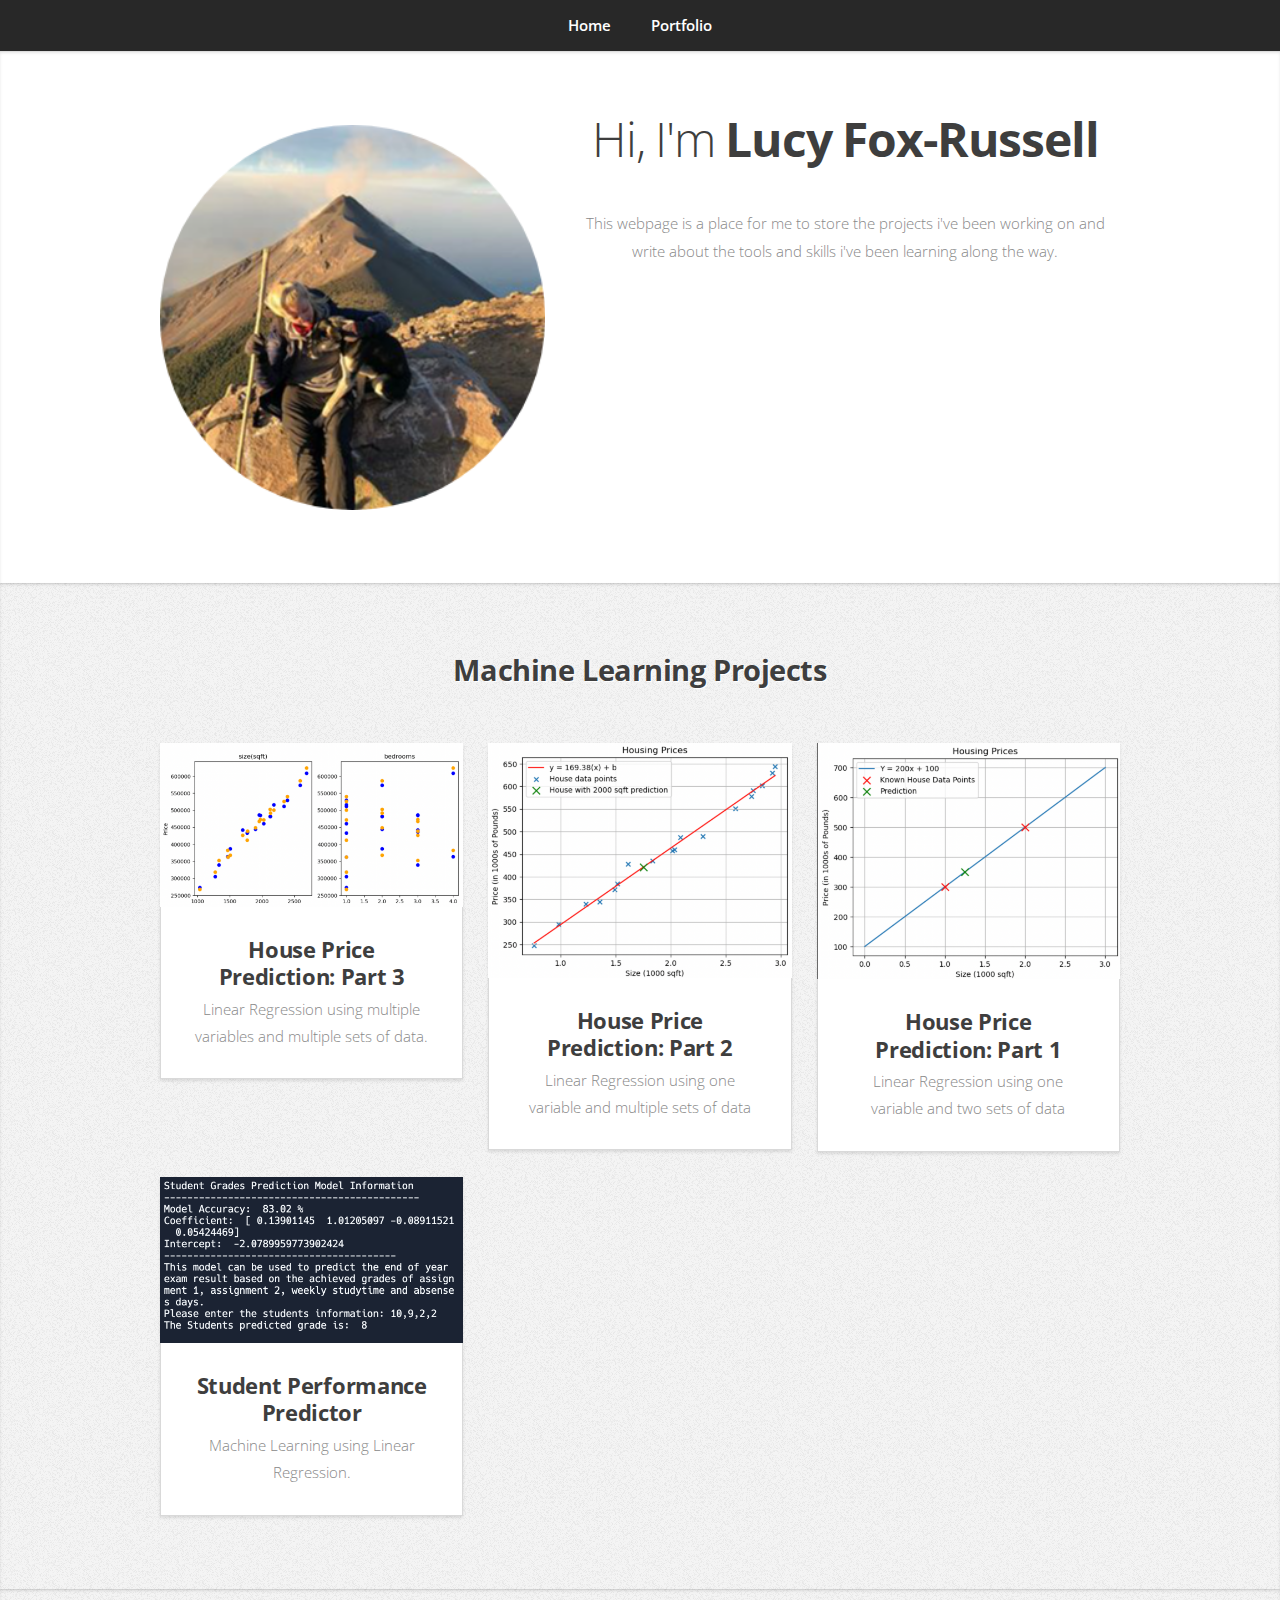
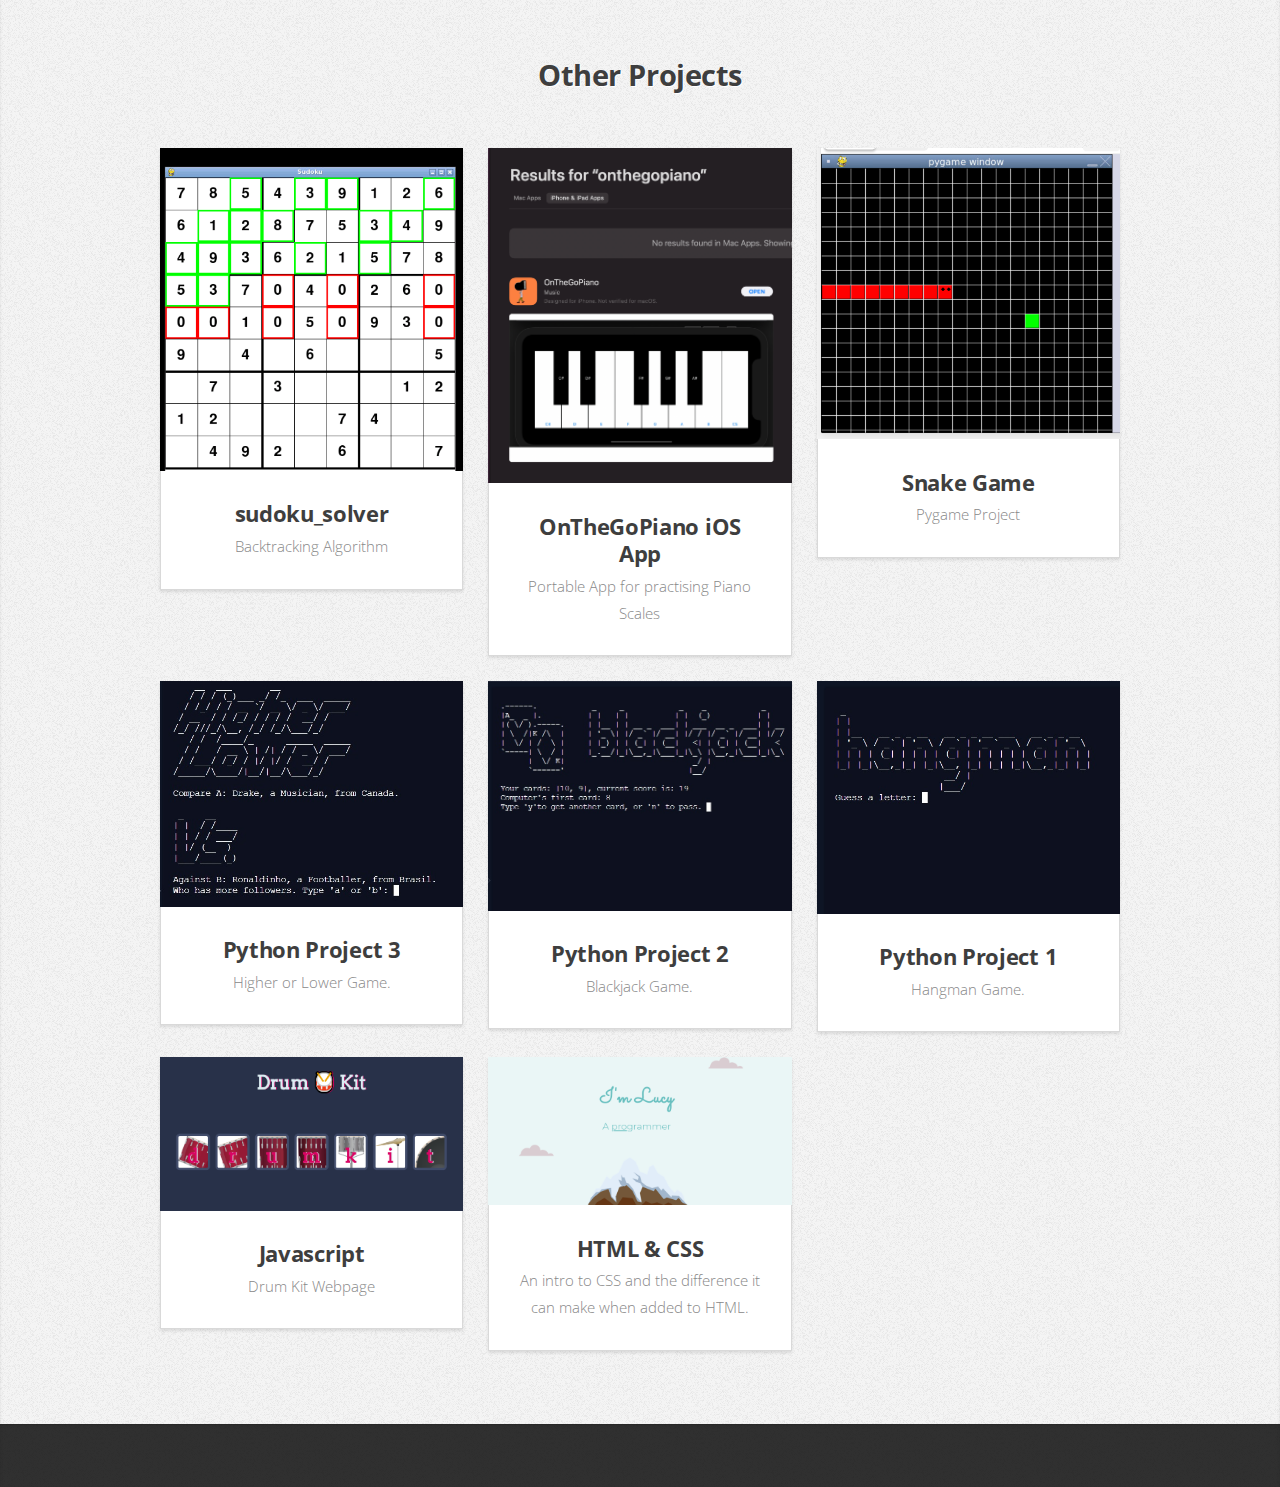
<file: index.html>
<!DOCTYPE HTML>

<html>
	<head>
		<title>My Portfolio</title>
		<meta charset="utf-8" />
		<meta name="viewport" content="width=device-width, initial-scale=1, user-scalable=no" />
		<link rel="stylesheet" href="assets/css/main.css" />
	</head>
	<body class="is-preload">

		<!-- Nav -->
			<nav id="nav">
				<ul class="container">
					<li><a href="#home">Home</a></li>
					<li><a href="portfolio.html">Portfolio</a></li>
				</ul>
			</nav>

		<!-- Home -->
			<article id="home" class="wrapper style1">
				<div class="container">
					<div class="row">
						<div class="col-4 col-5-large col-12-medium">
							<span class="image fit"><img src="images/Lucy.png" alt="" /></span>
						</div>
						<div class="col-8 col-7-large col-12-medium">
							<header>
								<h1>Hi, I'm <strong>Lucy Fox-Russell</strong></h1>
							</header>
							<p>This webpage is a place for me to store the projects i've been working on and write about the tools and skills i've been learning along the way. </p>
									</div>
				</div>
			</article>
				<!-- Portfolio -->
		<article id="portfolio" class="wrapper style3">
			<div class="container">
				<header>
					<h2>Machine Learning Projects</h2>
				</header>
				<div class="row">
					<!-- <div class="col-4 col-6-medium col-12-small">
						<article class="box style2">
							<a href="portfolio.html#higher_or_lower" class="image featured"><img src="images/higher_or_lower2.jpg" alt="" /></a>
							<h3><a href="portfolio.html#higher_or_lower">Multi-class Classification for hand written digits.</a></h3>
							<p>Data Science Udemy Course</p>
						</article>
					</div>
					<div class="col-4 col-6-medium col-12-small">
						<article class="box style2">
							<a href="portfolio.html#blackjack" class="image featured"><img src="images/blackjack2.jpg" alt="" /></a>
							<h3><a href="portfolio.html#blackjack">Logistic Regression for Classification</a></h3>
							<p>Data Science Udemy Course</p>
						</article>
					</div> -->
					<div class="col-4 col-6-medium col-12-small">
						<article class="box style2">
							<a href="portfolio.html#house_price_predictor_pt3" class="image featured"><img src="images/linear_regression_part3.png" alt="" /></a>
							<h3><a href="portfolio.html#house_price_predictor_pt3">House Price Prediction: Part 3</a></h3>
							<p>Linear Regression using multiple variables and multiple sets of data.<br></p>
						</article>
					</div>
					<div class="col-4 col-6-medium col-12-small">
						<article class="box style2">
							<a href="portfolio.html#house_price_predictor_pt2" class="image featured"><img src="images/linear_regression_part2.png" alt="" /></a>
							<h3><a href="portfolio.html#house_price_predictor_pt2">House Price Prediction: Part 2</a></h3>
							<p>Linear Regression using one variable and multiple sets of data</p>
						</article>
					</div>
					<div class="col-4 col-6-medium col-12-small">
						<article class="box style2">
							<a href="portfolio.html#house_price_predictor_pt1" class="image featured"><img src="images/linear_regression_part1.png" alt="" /></a>
							<h3><a href="portfolio.html#house_price_predictor_pt1">House Price Prediction: Part 1</a></h3>
							<p>Linear Regression using one variable and two sets of data </p>
						</article>
					</div>
					<div class="col-4 col-6-medium col-12-small">
						<article class="box style2">
							<a href="portfolio.html#student_performance_predictor" class="image featured"><img src="images/student_grades_prediction.png" alt="" /></a>
							<h3><a href="portfolio.html#student_performance_predictor">Student Performance Predictor</a></h3>
							<p>Machine Learning using Linear Regression.</p>
						</article>
					</div>
				</div>
								</div>
		</article>

		<!-- Portfolio -->
		<article id="portfolio" class="wrapper style3">
			<div class="container">
				<header>
					<h2>Other Projects</h2>
				</header>
				<div class="row">
					<div class="col-4 col-6-medium col-12-small">
						<article class="box style2">
							<a href="portfolio.html#sudoku_solver" class="image featured"><img src="images/sudoku_solver.png" alt="" /></a>
							<h3><a href="portfolio.html#sudoku_solver">sudoku_solver</a></h3>
							<p>Backtracking Algorithm</p>
						</article>
					</div>
					<div class="col-4 col-6-medium col-12-small">
						<article class="box style2">
							<a href="portfolio.html#on_the_go_piano" class="image featured"><img src="images/onthegopiano.png" alt="" /></a>
							<h3><a href="portfolio.html#on_the_go_piano">OnTheGoPiano iOS App</a></h3>
							<p>Portable App for practising Piano Scales</p>
						</article>
					</div>
					<div class="col-4 col-6-medium col-12-small">
						<article class="box style2">
							<a href="portfolio.html#snake_game" class="image featured"><img src="images/SnakeGame.png" alt="" /></a>
							<h3><a href="portfolio.html#snake_game">Snake Game</a></h3>
							<p>Pygame Project</p>
						</article>
					</div>
					<div class="col-4 col-6-medium col-12-small">
						<article class="box style2">
							<a href="portfolio.html#higher_or_lower" class="image featured"><img src="images/higher_or_lower2.jpg" alt="" /></a>
							<h3><a href="portfolio.html#higher_or_lower">Python Project 3</a></h3>
							<p>Higher or Lower Game.</p>
						</article>
					</div>
					<div class="col-4 col-6-medium col-12-small">
						<article class="box style2">
							<a href="portfolio.html#blackjack" class="image featured"><img src="images/blackjack2.jpg" alt="" /></a>
							<h3><a href="portfolio.html#blackjack">Python Project 2</a></h3>
							<p>Blackjack Game.</p>
						</article>
					</div>
					<div class="col-4 col-6-medium col-12-small">
						<article class="box style2">
							<a href="portfolio.html#hangman" class="image featured"><img src="images/hangman.jpg" alt="" /></a>
							<h3><a href="portfolio.html#hangman">Python Project 1</a></h3>
							<p>Hangman Game.</p>
						</article>
					</div>
					<div class="col-4 col-6-medium col-12-small">
						<article class="box style2">
							<a href="portfolio.html#javascript" class="image featured"><img src="images/drum_kit.png" alt="" /></a>
							<h3><a href="portfolio.html#javascript">Javascript</a></h3>
							<p>Drum Kit Webpage</p>
						</article>
					</div>
					<div class="col-4 col-6-medium col-12-small">
						<article class="box style2">
							<a href="portfolio.html#css" class="image featured"><img src="images/CSS.png" alt="" /></a>
							<h3><a href="portfolio.html#css">HTML & CSS</a></h3>
							<p>An intro to CSS and the difference it can make when added to HTML. </p>
						</article>
					</div>
					<!-- <div class="col-4 col-6-medium col-12-small">
						<article class="box style2">
							<a href="portfolio.html#html" class="image featured"><img src="images/HTML.png" alt="" /></a>
							<h3><a href="portfolio.html#html">HTML</a></h3>
							<p>My first website just designed in HTML.</p>
						</article>
					</div> -->
				</div>
								</div>
		</article>

		<!-- Contact -->
			<article id="contact" class="wrapper style4">
				<div class="container medium">
							<!-- <hr /> -->
							<!-- <h3>Find me on ...</h3>
							<ul class="social">
								<li><a href="#" class="icon brands fa-linkedin-in"><span class="label">LinkedIn</span></a></li>
								<li><a href="#" class="icon brands fa-github"><span class="label">Github</span></a></li>

							</ul> -->
							<!-- <hr /> -->
						</div>
					</div>
					<footer>
						<ul id="copyright">
							<li></li>
						</ul>
					</footer>
				</div>
			</article>

		<!-- Scripts -->
			<script src="assets/js/jquery.min.js"></script>
			<script src="assets/js/jquery.scrolly.min.js"></script>
			<script src="assets/js/browser.min.js"></script>
			<script src="assets/js/breakpoints.min.js"></script>
			<script src="assets/js/util.js"></script>
			<script src="assets/js/main.js"></script>

	</body>
</html>
</file>
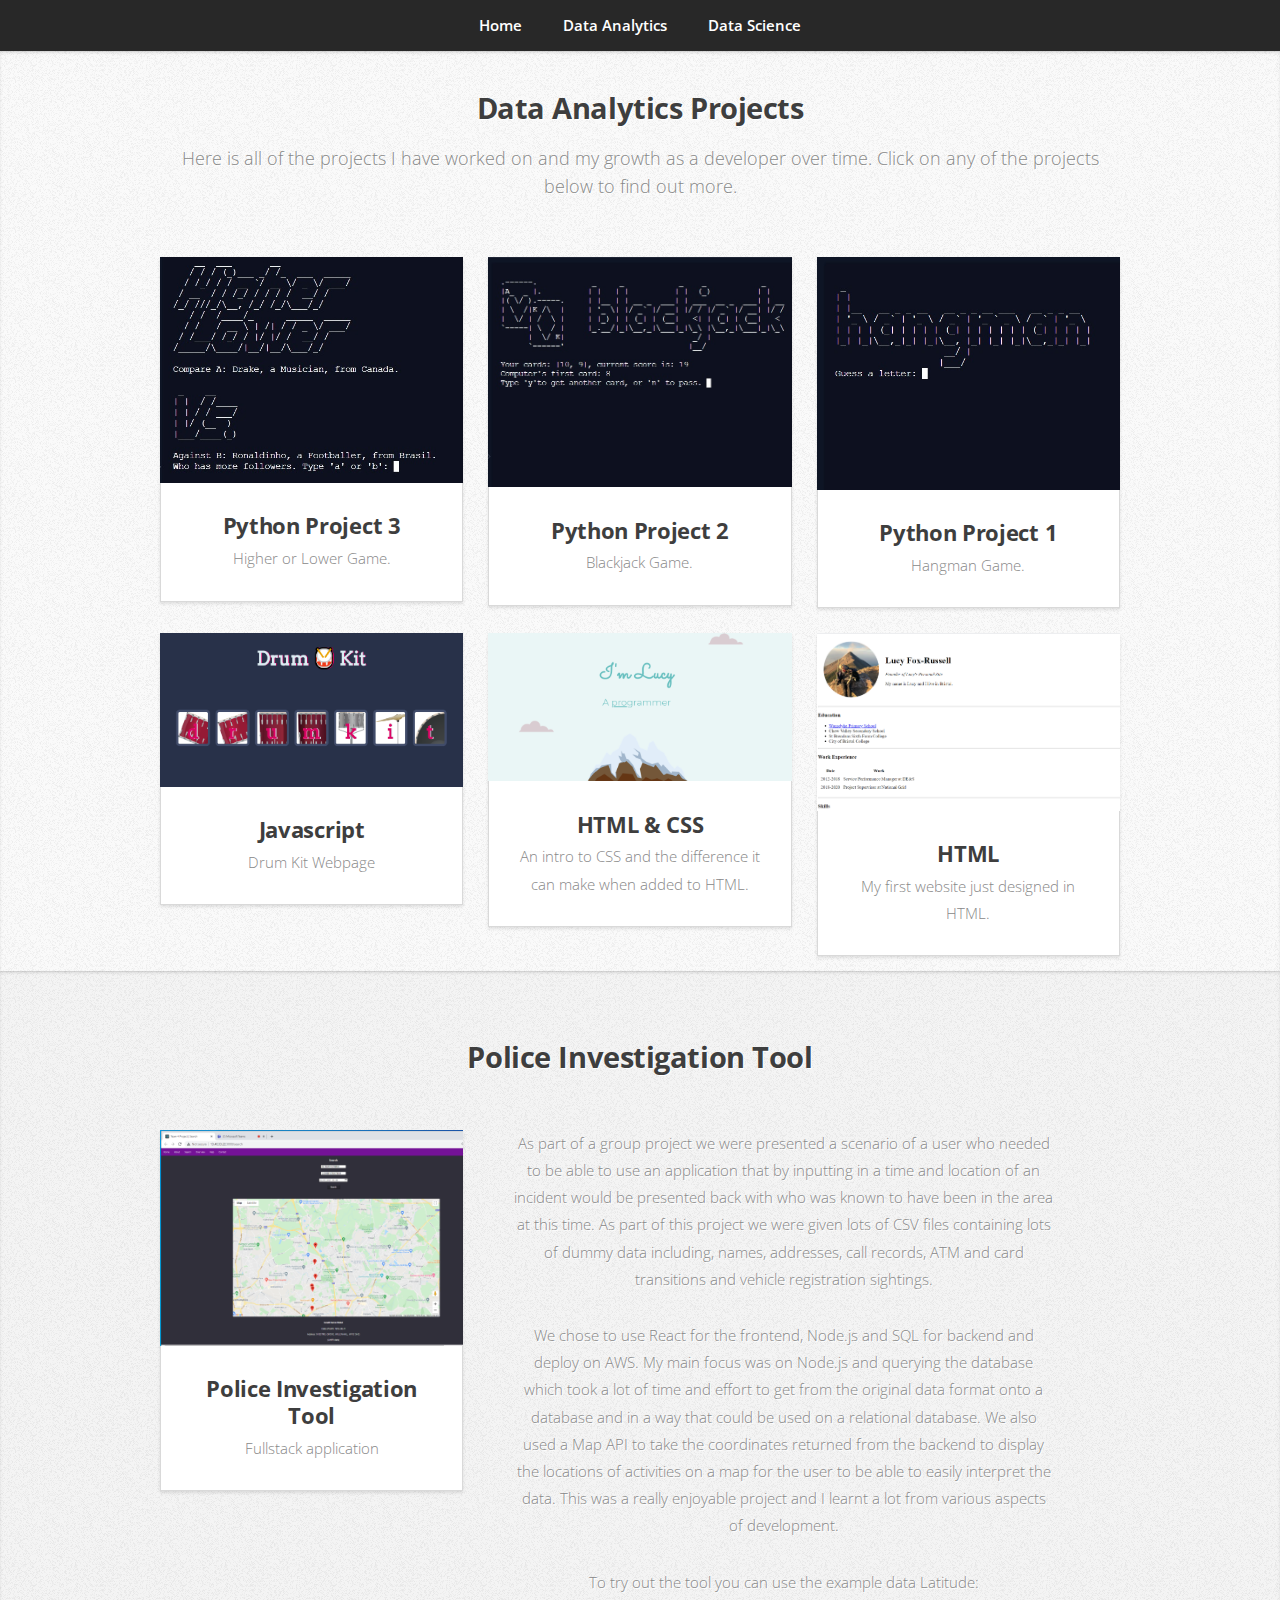
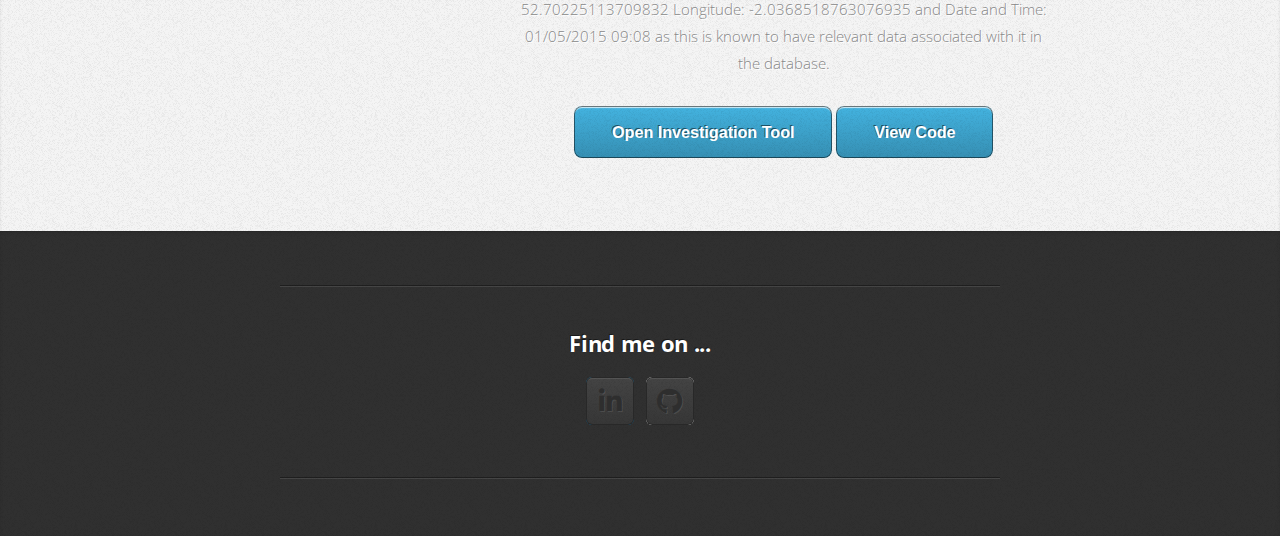
<file: dataAnalyticsProjects.html>
<!DOCTYPE HTML>

<html>
	<head>
		<title>My Portfolio</title>
		<meta charset="utf-8" />
		<meta name="viewport" content="width=device-width, initial-scale=1, user-scalable=no" />
		<link rel="stylesheet" href="assets/css/main.css" />
	</head>
	<body class="is-preload">

		<!-- Nav -->
    <nav id="nav">
      <ul class="container">
        <li><a href="index.html">Home</a></li>
        <li><a href="dataAnalyticsProjects.html">Data Analytics</a></li>
        <li><a href="dataScienceProjects.html">Data Science</a></li>
      </ul>
    </nav>


      <!-- Portfolio -->
			<article id="portfolio" class="wrapper style5">
				<div class="container">
					<header>
						<h2>Data Analytics Projects</h2>
						<p>Here is all of the projects I have worked on and my growth as a developer over time. Click on any of the projects below to find out more.</p>
					</header>
					<div class="row">
						<div class="col-4 col-6-medium col-12-small">
							<article class="box style2">
								<a href="portfolio.html#higher_or_lower" class="image featured"><img src="images/higher_or_lower2.jpg" alt="" /></a>
								<h3><a href="portfolio.html#higher_or_lower">Python Project 3</a></h3>
								<p>Higher or Lower Game.</p>
							</article>
						</div>
						<div class="col-4 col-6-medium col-12-small">
							<article class="box style2">
								<a href="portfolio.html#blackjack" class="image featured"><img src="images/blackjack2.jpg" alt="" /></a>
								<h3><a href="portfolio.html#blackjack">Python Project 2</a></h3>
								<p>Blackjack Game.</p>
							</article>
						</div>
						<div class="col-4 col-6-medium col-12-small">
							<article class="box style2">
								<a href="portfolio.html#hangman" class="image featured"><img src="images/hangman.jpg" alt="" /></a>
								<h3><a href="portfolio.html#hangman">Python Project 1</a></h3>
								<p>Hangman Game.</p>
							</article>
						</div>
						<div class="col-4 col-6-medium col-12-small">
							<article class="box style2">
								<a href="portfolio.html#javascript" class="image featured"><img src="images/drum_kit.png" alt="" /></a>
								<h3><a href="portfolio.html#javascript">Javascript</a></h3>
								<p>Drum Kit Webpage</p>
							</article>
						</div>
						<div class="col-4 col-6-medium col-12-small">
							<article class="box style2">
								<a href="portfolio.html#css" class="image featured"><img src="images/CSS.png" alt="" /></a>
								<h3><a href="portfolio.html#css">HTML & CSS</a></h3>
								<p>An intro to CSS and the difference it can make when added to HTML. </p>
							</article>
						</div>
						<div class="col-4 col-6-medium col-12-small">
							<article class="box style2">
								<a href="portfolio.html#html" class="image featured"><img src="images/HTML.png" alt="" /></a>
								<h3><a href="portfolio.html#html">HTML</a></h3>
								<p>My first website just designed in HTML.</p>
							</article>
						</div>
					</div>
									</div>
			</article>

      <!-- Police Investigation Tool -->
			<article id="on_the_go_piano" class="wrapper style3">
        <div class="container">
          <header>
            <h2>Police Investigation Tool</h2>
          </header>
          <div class="row">
              <div class="col-4 col-6-medium col-12-small">
              <article class="box style2">
                <a href="#" class="image featured"><img src="images/police_tool.png" alt="" /></a>
                <h3><a href="#">Police Investigation Tool</a></h3>
                <p>Fullstack application</p>
              </article>
            </div>
            <div class="style60" style="padding-left: 50px;">
              <p>As part of a group project we were presented a scenario of a user who needed to be able to use an application that by inputting in a time and location of an incident would be presented back with who was known to have been in the area at this time.  As part of this project we were given lots of CSV files containing lots of dummy data including, names, addresses, call records, ATM and card transitions and vehicle registration sightings.       </p>
              <p>We chose to use React for the frontend, Node.js and SQL for backend and deploy on AWS. My main focus was on Node.js and querying the database which took a lot of time and effort to get from the original data format onto a database and in a way that could be used on a relational database. We also used a Map API to take the coordinates returned from the backend to display the locations of activities on a map for the user to be able to easily interpret the data. This was a really enjoyable project and I learnt a lot from various aspects of development.       </p>
              <p>To try out the tool you can use the example data Latitude: 52.70225113709832 Longitude: -2.0368518763076935 and Date and Time: 01/05/2015 09:08 as this is known to have relevant data associated with it in the database.  </p
              <a href="http://13.40.33.22:3000/search" ><button>Open Investigation Tool </button></a>  <a href="https://github.com/Lucynfox/FinalProjectBackend" ><button>View Code</button></a>  
  
            </div>
          </div>
                  </div>
        </article>

        <!-- Project No2 -->
			<!-- <article id="on_the_go_piano" class="wrapper style3">
        <div class="container">
          <header>
            <h2>Police Investigation Tool</h2>
          </header>
          <div class="row">
              <div class="col-4 col-6-medium col-12-small">
              <article class="box style2">
                <a href="#" class="image featured"><img src="images/police_tool.png" alt="" /></a>
                <h3><a href="#">Police Investigation Tool</a></h3>
                <p>Fullstack application</p>
              </article>
            </div>
            <div class="style60" style="padding-left: 50px;">
              <p>As part of a group project we were presented a scenario of a user who needed to be able to use an application that by inputting in a time and location of an incident would be presented back with who was known to have been in the area at this time.  As part of this project we were given lots of CSV files containing lots of dummy data including, names, addresses, call records, ATM and card transitions and vehicle registration sightings.       </p>
              <p>We chose to use React for the frontend, Node.js and SQL for backend and deploy on AWS. My main focus was on Node.js and querying the database which took a lot of time and effort to get from the original data format onto a database and in a way that could be used on a relational database. We also used a Map API to take the coordinates returned from the backend to display the locations of activities on a map for the user to be able to easily interpret the data. This was a really enjoyable project and I learnt a lot from various aspects of development.       </p>
              <p>To try out the tool you can use the example data Latitude: 52.70225113709832 Longitude: -2.0368518763076935 and Date and Time: 01/05/2015 09:08 as this is known to have relevant data associated with it in the database.  </p
              <a href="http://13.40.33.22:3000/search" ><button>Open Investigation Tool </button></a>  <a href="https://github.com/Lucynfox/FinalProjectBackend" ><button>View Code</button></a>  
  
            </div>
          </div>
                  </div>
        </article> -->

		<!-- Contact -->
			<article id="contact" class="wrapper style4">
				<div class="container medium">
														<hr />
							<h3>Find me on ...</h3>
							<ul class="social">
								<li><a href="#" class="icon brands fa-linkedin-in"><span class="label">LinkedIn</span></a></li>
								<li><a href="https://github.com/Lucynfox" class="icon brands fa-github"><span class="label">Github</span></a></li>
                <hr />
							</ul>
						</div>
					</div>
				<footer>
						<ul id="copyright">
							<li></li>
						</ul>
					</footer>
				</div>
			</article>

		<!-- Scripts -->
			<script src="assets/js/jquery.min.js"></script>
			<script src="assets/js/jquery.scrolly.min.js"></script>
			<script src="assets/js/browser.min.js"></script>
			<script src="assets/js/breakpoints.min.js"></script>
			<script src="assets/js/util.js"></script>
			<script src="assets/js/main.js"></script>

	</body>
</html>
</file>
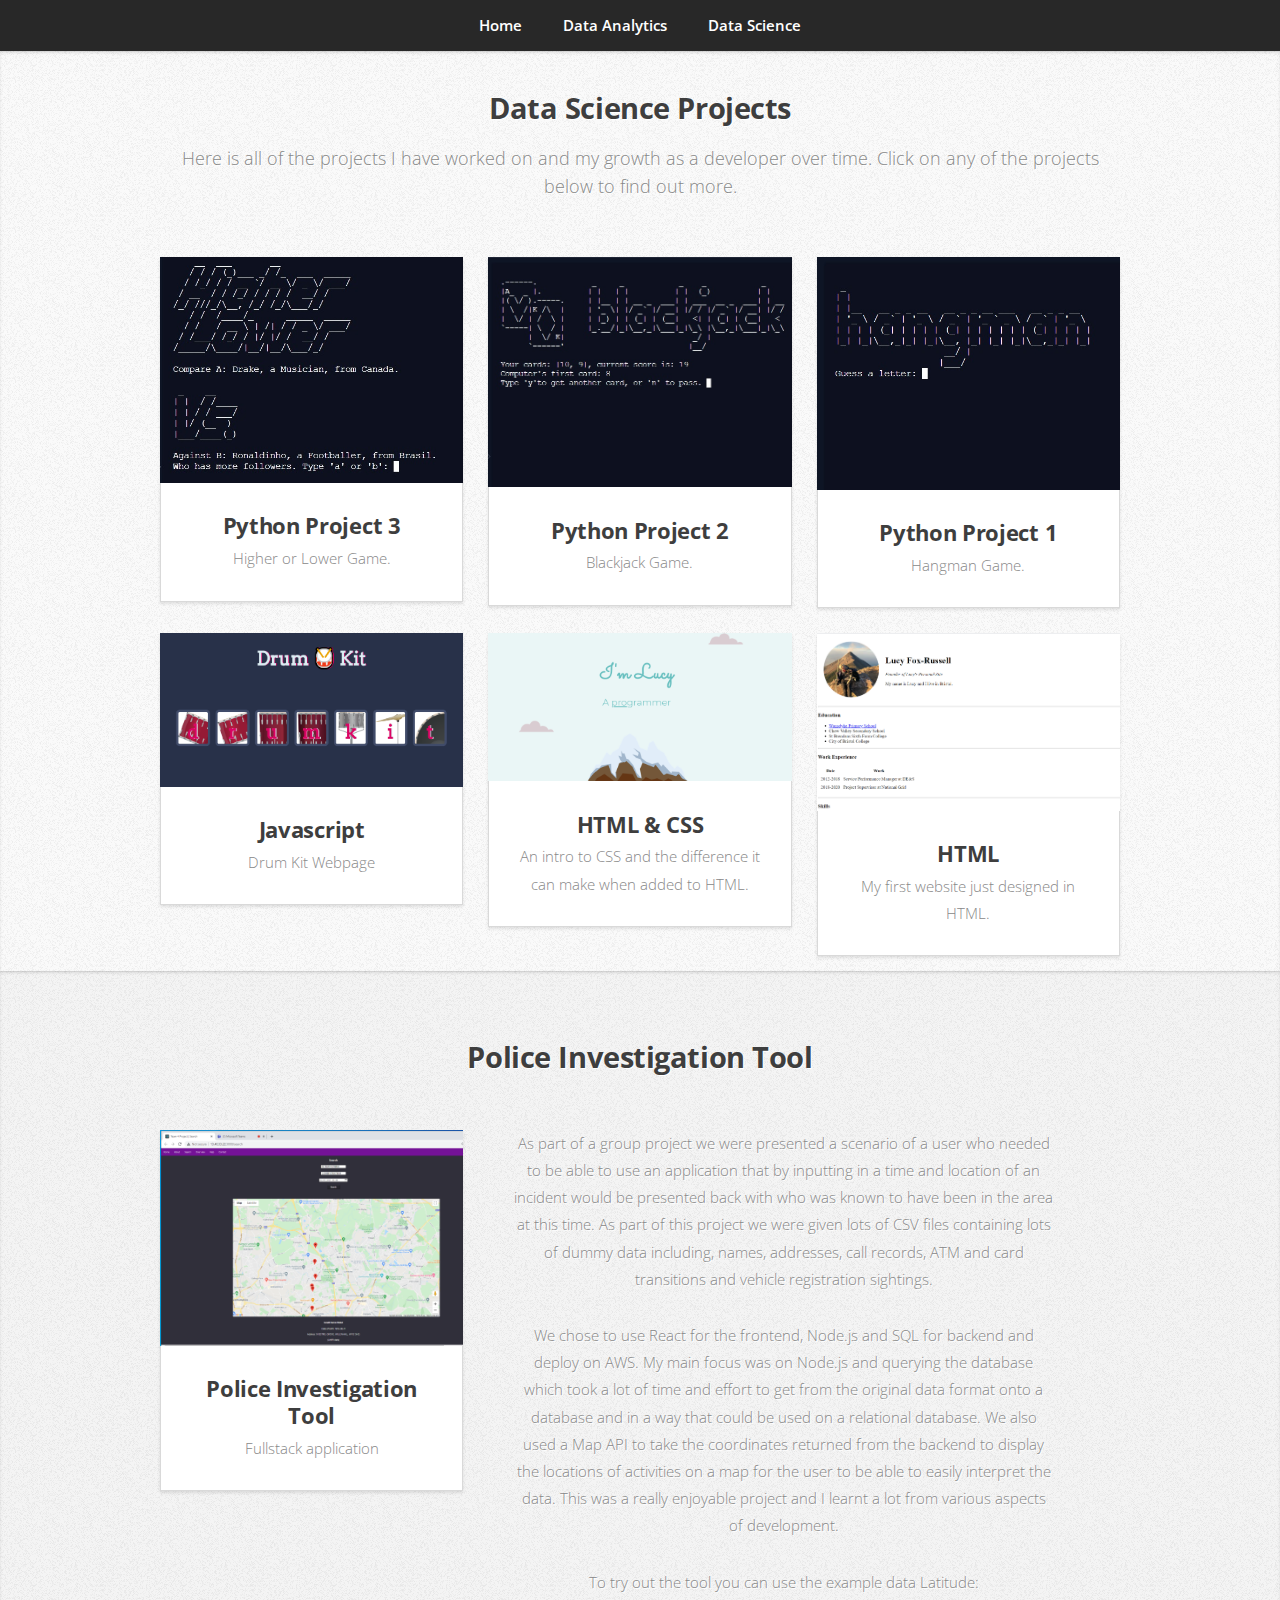
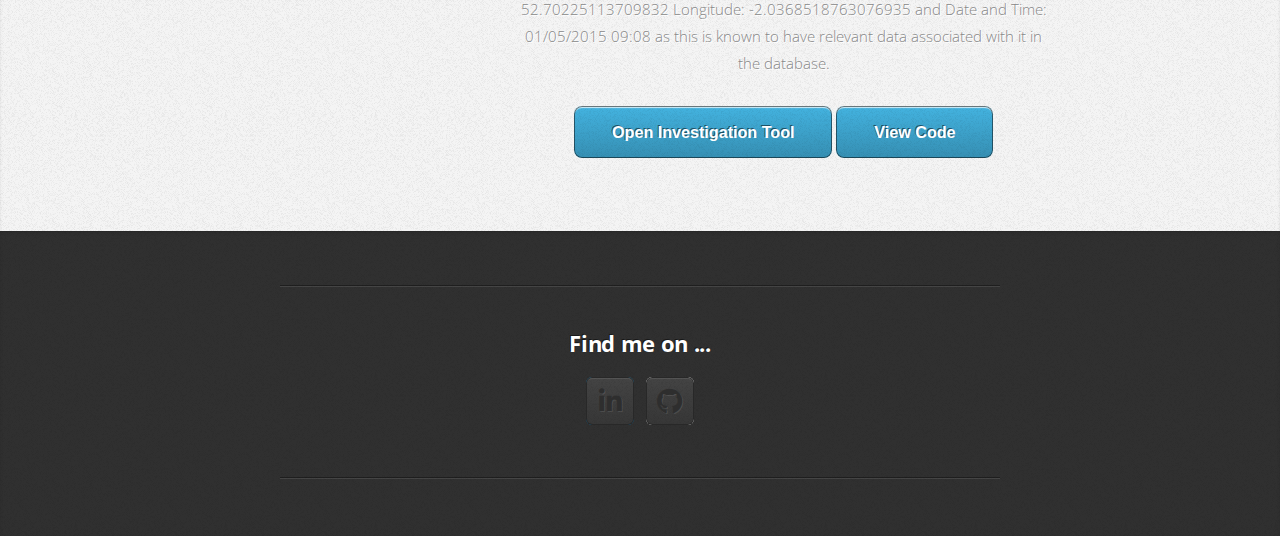
<file: dataScienceProjects.html>
<!DOCTYPE HTML>

<html>
	<head>
		<title>My Portfolio</title>
		<meta charset="utf-8" />
		<meta name="viewport" content="width=device-width, initial-scale=1, user-scalable=no" />
		<link rel="stylesheet" href="assets/css/main.css" />
	</head>
	<body class="is-preload">

		<!-- Nav -->
    <nav id="nav">
      <ul class="container">
        <li><a href="index.html">Home</a></li>
        <li><a href="dataAnalyticsProjects.html">Data Analytics</a></li>
        <li><a href="dataScienceProjects.html">Data Science</a></li>
        <!-- <li><a href="#contact">Data Science Projects</a></li> -->
      </ul>
    </nav>

      <!-- Portfolio -->
			<article id="portfolio" class="wrapper style5">
				<div class="container">
					<header>
						<h2>Data Science Projects</h2>
						<p>Here is all of the projects I have worked on and my growth as a developer over time. Click on any of the projects below to find out more.</p>
					</header>
					<div class="row">
						<div class="col-4 col-6-medium col-12-small">
							<article class="box style2">
								<a href="portfolio.html#higher_or_lower" class="image featured"><img src="images/higher_or_lower2.jpg" alt="" /></a>
								<h3><a href="portfolio.html#higher_or_lower">Python Project 3</a></h3>
								<p>Higher or Lower Game.</p>
							</article>
						</div>
						<div class="col-4 col-6-medium col-12-small">
							<article class="box style2">
								<a href="portfolio.html#blackjack" class="image featured"><img src="images/blackjack2.jpg" alt="" /></a>
								<h3><a href="portfolio.html#blackjack">Python Project 2</a></h3>
								<p>Blackjack Game.</p>
							</article>
						</div>
						<div class="col-4 col-6-medium col-12-small">
							<article class="box style2">
								<a href="portfolio.html#hangman" class="image featured"><img src="images/hangman.jpg" alt="" /></a>
								<h3><a href="portfolio.html#hangman">Python Project 1</a></h3>
								<p>Hangman Game.</p>
							</article>
						</div>
						<div class="col-4 col-6-medium col-12-small">
							<article class="box style2">
								<a href="portfolio.html#javascript" class="image featured"><img src="images/drum_kit.png" alt="" /></a>
								<h3><a href="portfolio.html#javascript">Javascript</a></h3>
								<p>Drum Kit Webpage</p>
							</article>
						</div>
						<div class="col-4 col-6-medium col-12-small">
							<article class="box style2">
								<a href="portfolio.html#css" class="image featured"><img src="images/CSS.png" alt="" /></a>
								<h3><a href="portfolio.html#css">HTML & CSS</a></h3>
								<p>An intro to CSS and the difference it can make when added to HTML. </p>
							</article>
						</div>
						<div class="col-4 col-6-medium col-12-small">
							<article class="box style2">
								<a href="portfolio.html#html" class="image featured"><img src="images/HTML.png" alt="" /></a>
								<h3><a href="portfolio.html#html">HTML</a></h3>
								<p>My first website just designed in HTML.</p>
							</article>
						</div>
					</div>
									</div>
			</article>

      <!-- Police Investigation Tool -->
			<article id="on_the_go_piano" class="wrapper style3">
        <div class="container">
          <header>
            <h2>Police Investigation Tool</h2>
          </header>
          <div class="row">
              <div class="col-4 col-6-medium col-12-small">
              <article class="box style2">
                <a href="#" class="image featured"><img src="images/police_tool.png" alt="" /></a>
                <h3><a href="#">Police Investigation Tool</a></h3>
                <p>Fullstack application</p>
              </article>
            </div>
            <div class="style60" style="padding-left: 50px;">
              <p>As part of a group project we were presented a scenario of a user who needed to be able to use an application that by inputting in a time and location of an incident would be presented back with who was known to have been in the area at this time.  As part of this project we were given lots of CSV files containing lots of dummy data including, names, addresses, call records, ATM and card transitions and vehicle registration sightings.       </p>
              <p>We chose to use React for the frontend, Node.js and SQL for backend and deploy on AWS. My main focus was on Node.js and querying the database which took a lot of time and effort to get from the original data format onto a database and in a way that could be used on a relational database. We also used a Map API to take the coordinates returned from the backend to display the locations of activities on a map for the user to be able to easily interpret the data. This was a really enjoyable project and I learnt a lot from various aspects of development.       </p>
              <p>To try out the tool you can use the example data Latitude: 52.70225113709832 Longitude: -2.0368518763076935 and Date and Time: 01/05/2015 09:08 as this is known to have relevant data associated with it in the database.  </p
              <a href="http://13.40.33.22:3000/search" ><button>Open Investigation Tool </button></a>  <a href="https://github.com/Lucynfox/FinalProjectBackend" ><button>View Code</button></a>  
  
            </div>
          </div>
                  </div>
        </article>

<!-- Contact -->
			<article id="contact" class="wrapper style4">
				<div class="container medium">
														<hr />
							<h3>Find me on ...</h3>
							<ul class="social">
								<li><a href="#" class="icon brands fa-linkedin-in"><span class="label">LinkedIn</span></a></li>
								<li><a href="https://github.com/Lucynfox" class="icon brands fa-github"><span class="label">Github</span></a></li>

							</ul>
							<hr />
						</div>
					</div>
					<footer>
						<ul id="copyright">
							<li></li>
						</ul>
					</footer>
				</div>
			</article>

		<!-- Scripts -->
			<script src="assets/js/jquery.min.js"></script>
			<script src="assets/js/jquery.scrolly.min.js"></script>
			<script src="assets/js/browser.min.js"></script>
			<script src="assets/js/breakpoints.min.js"></script>
			<script src="assets/js/util.js"></script>
			<script src="assets/js/main.js"></script>

	</body>
</html>
</file>
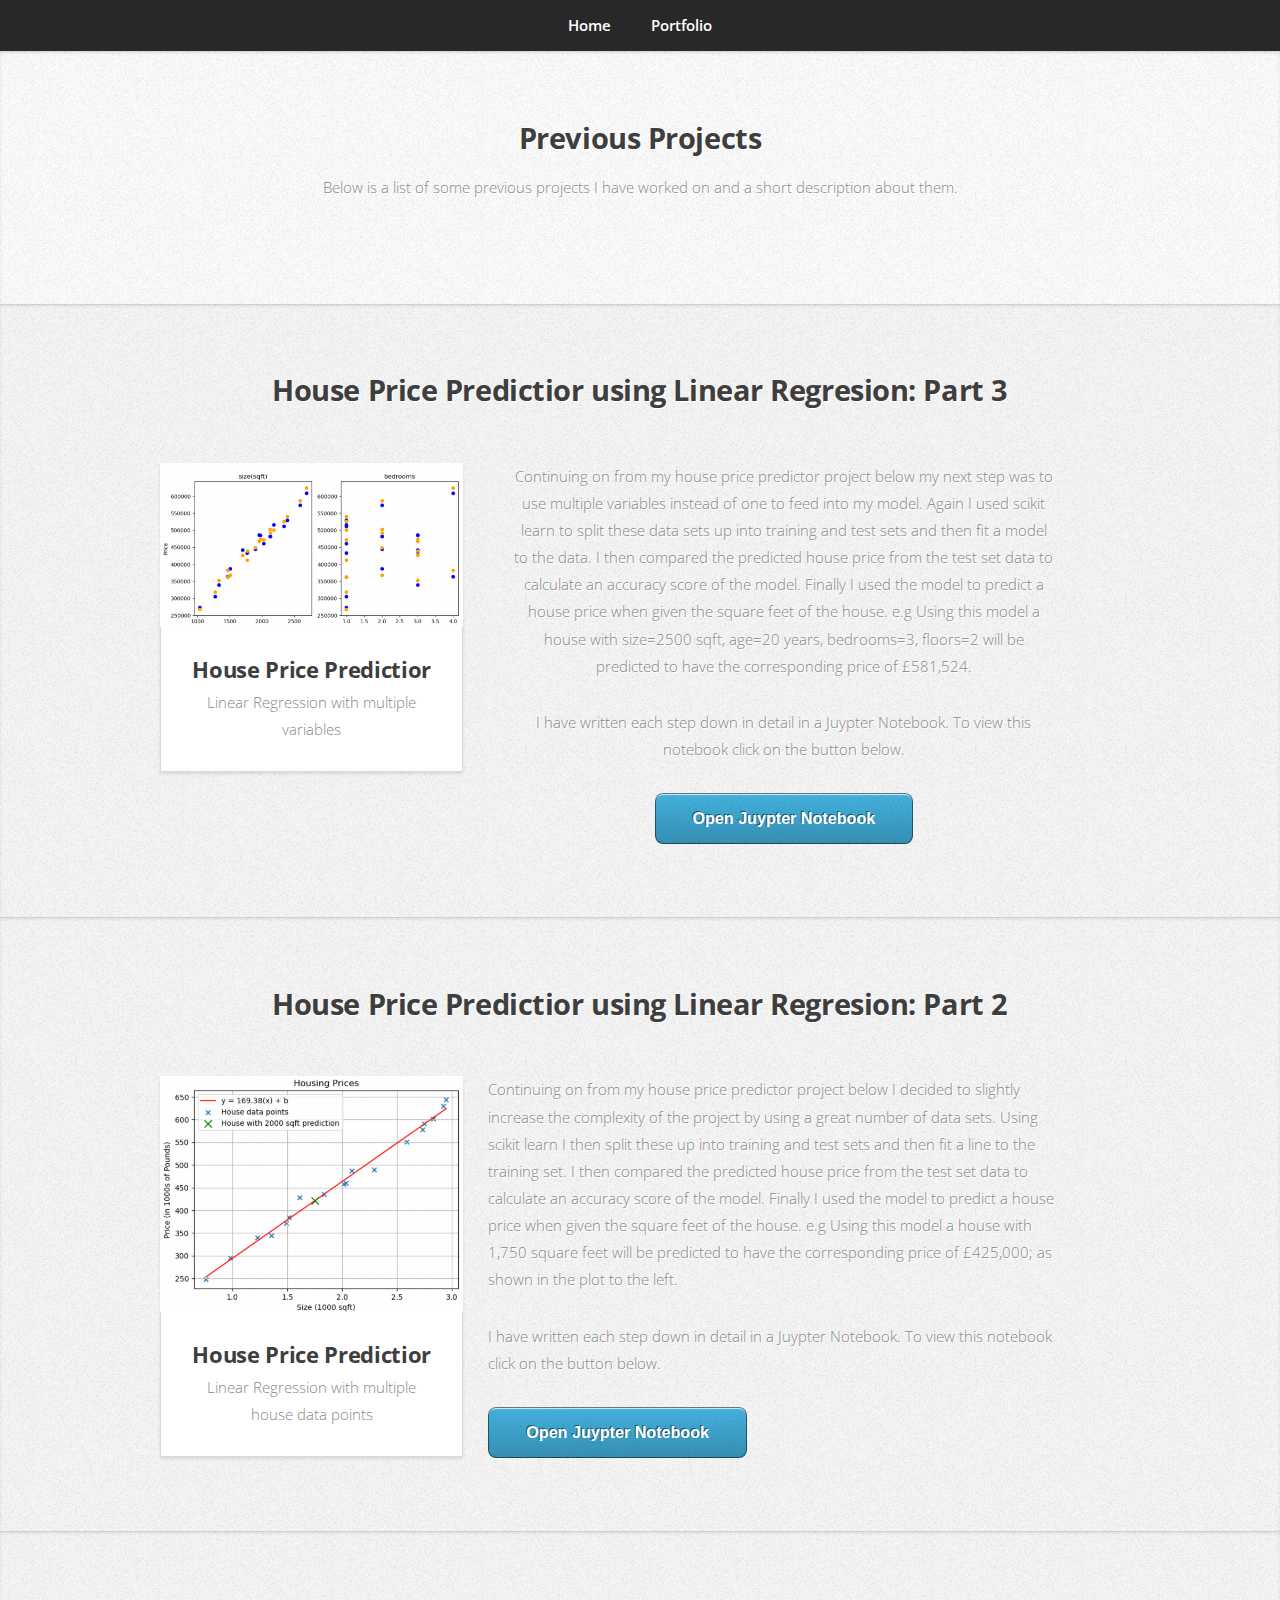
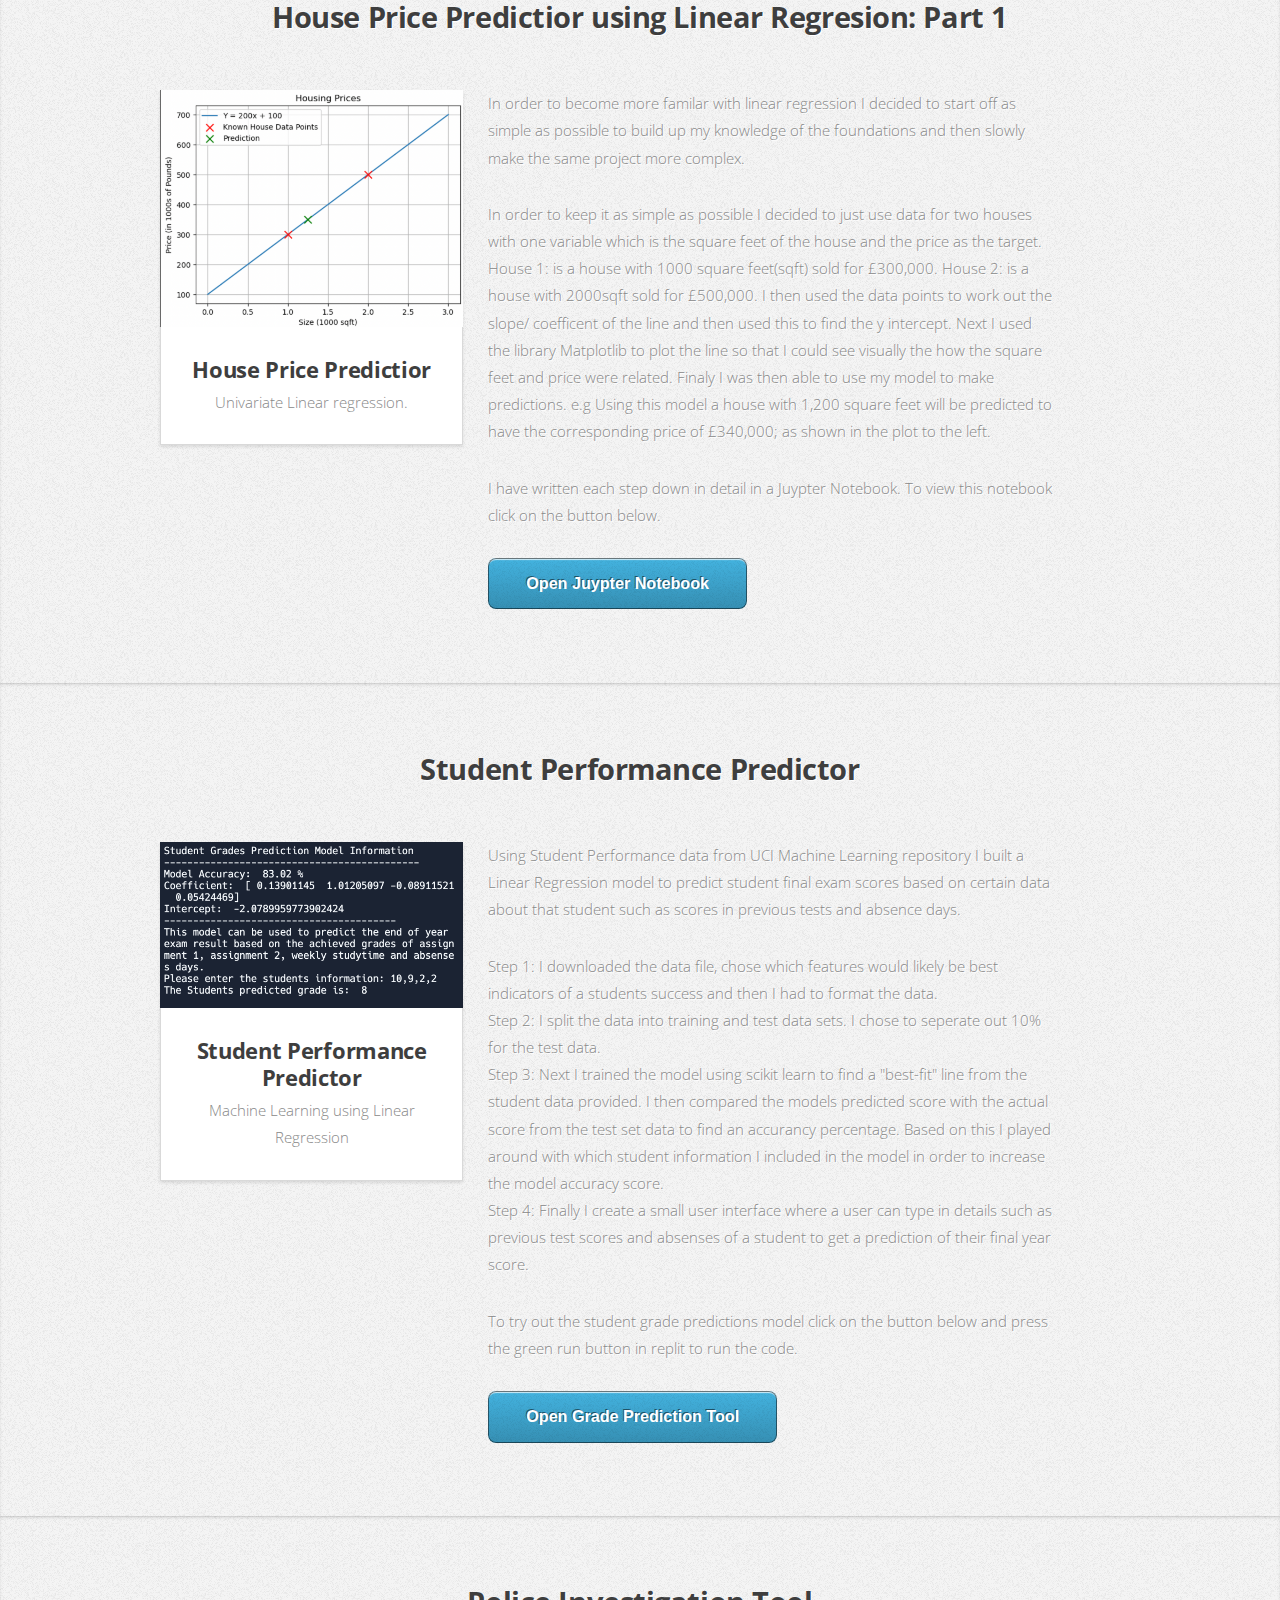
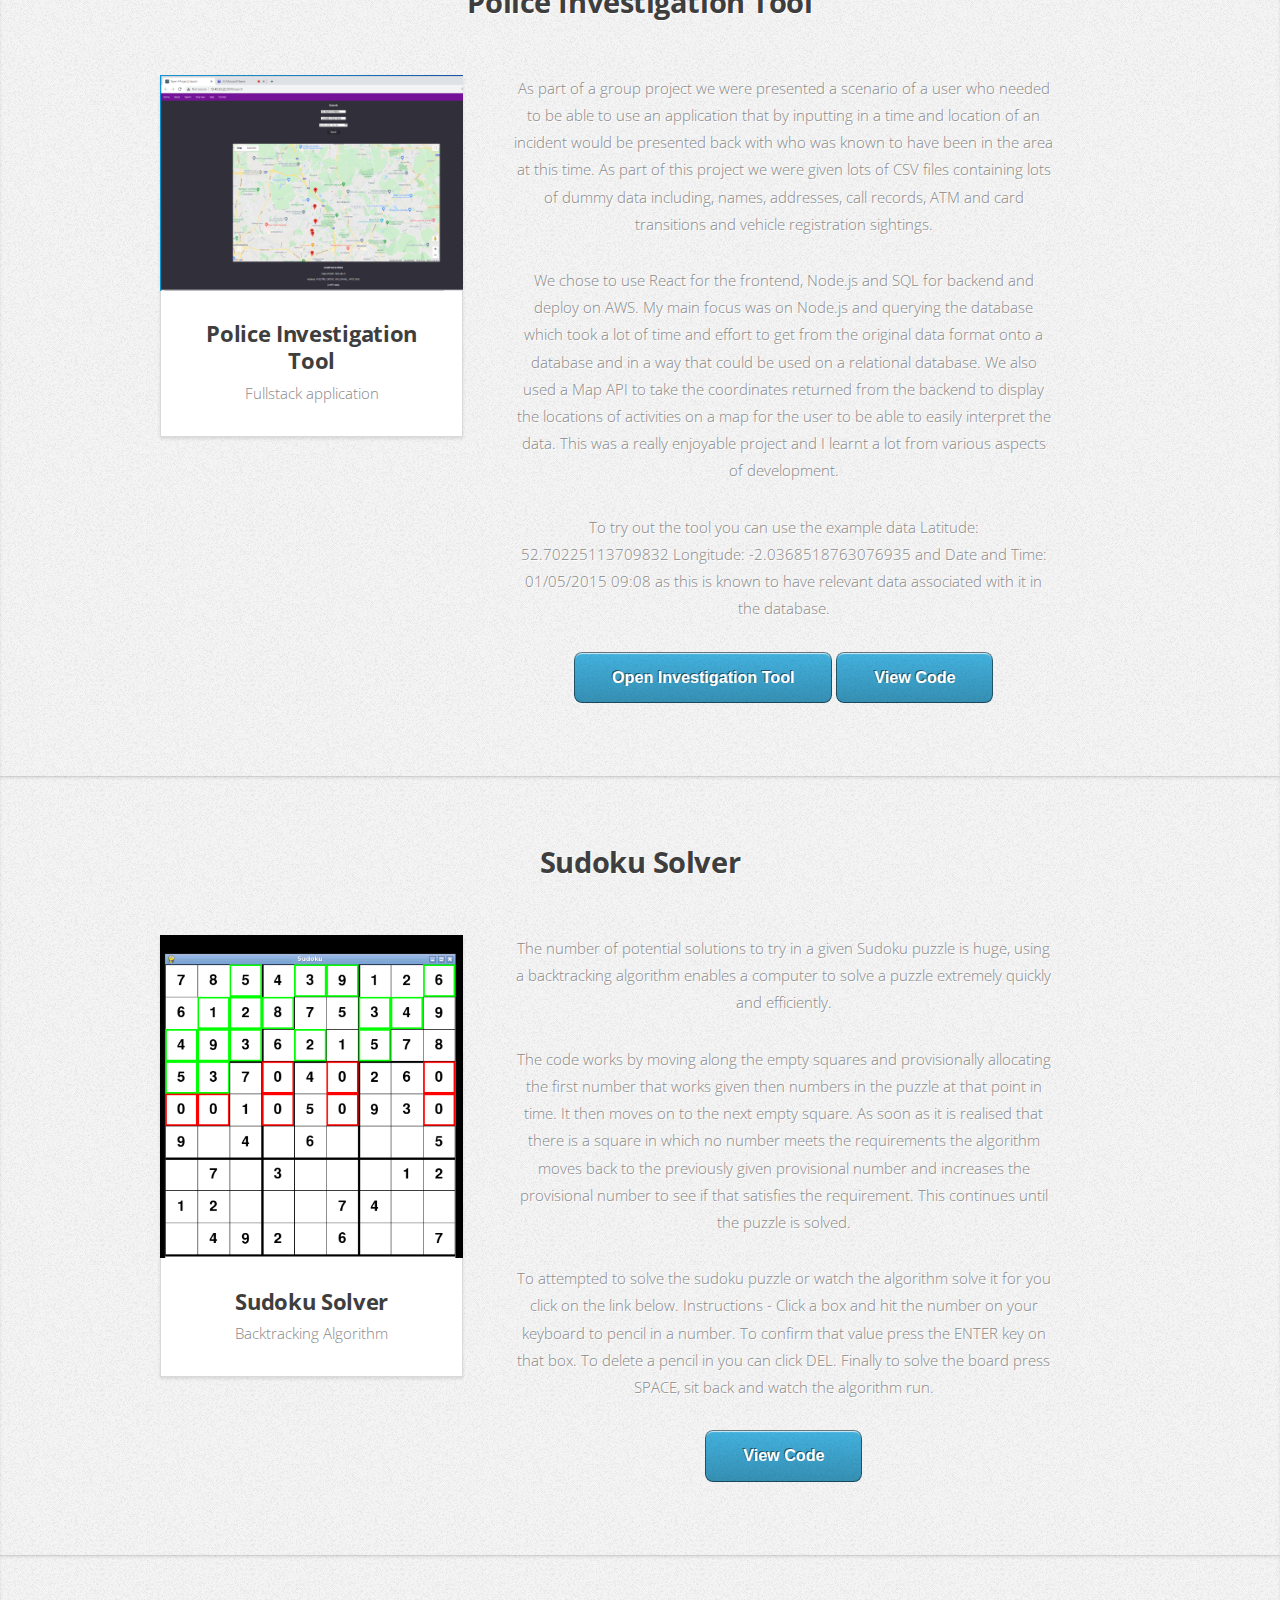
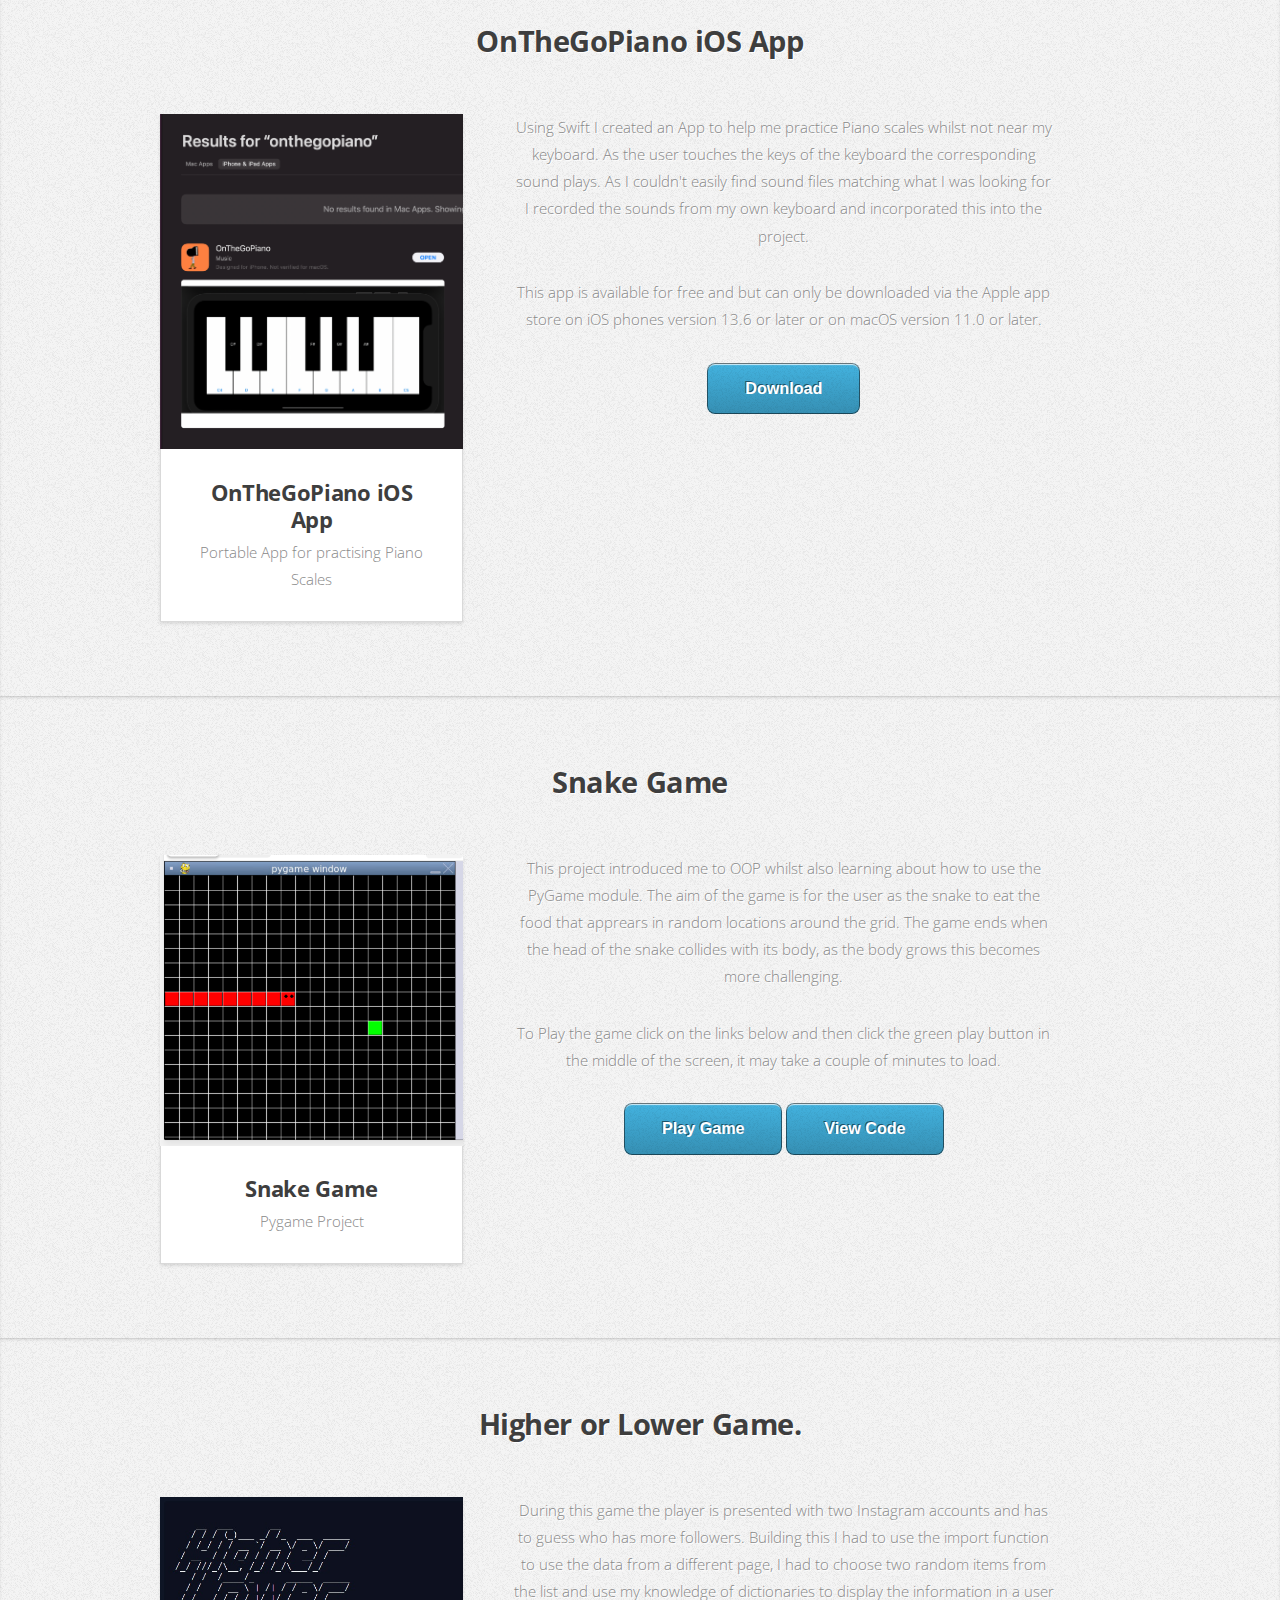
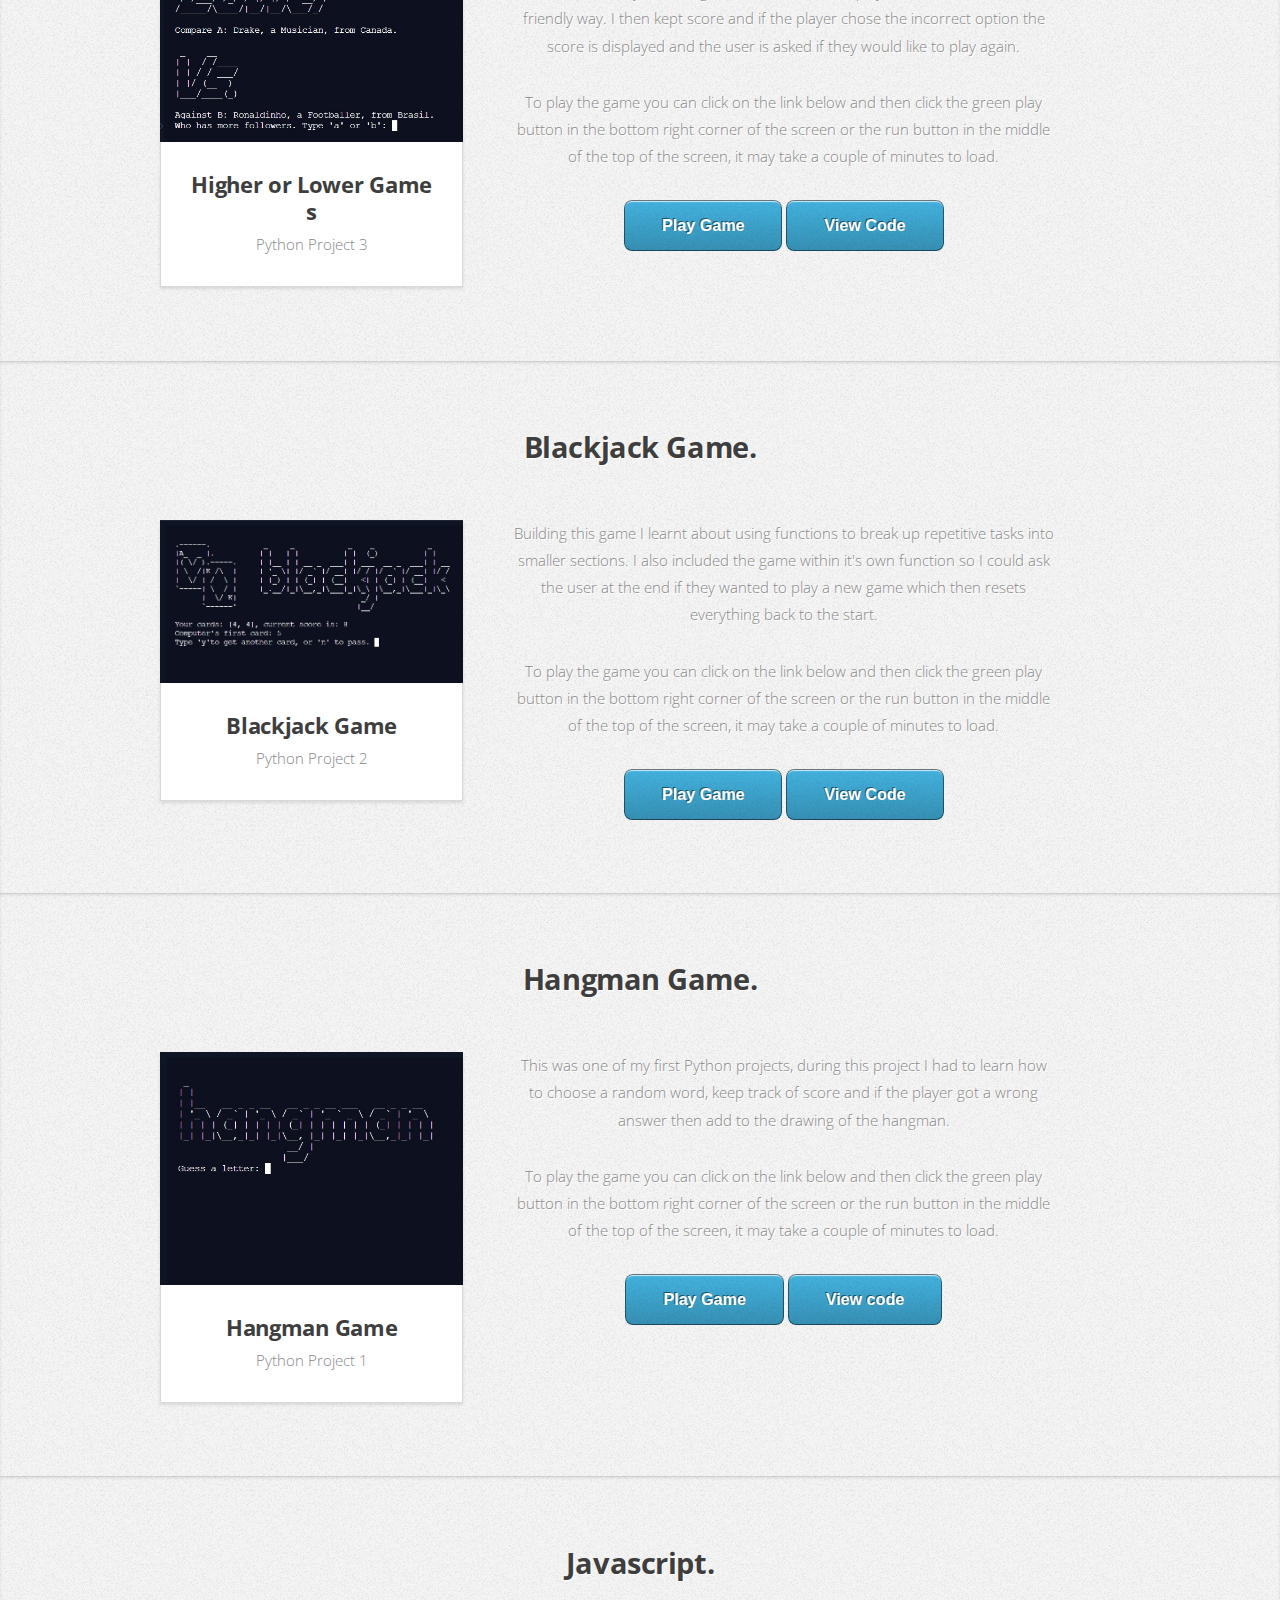
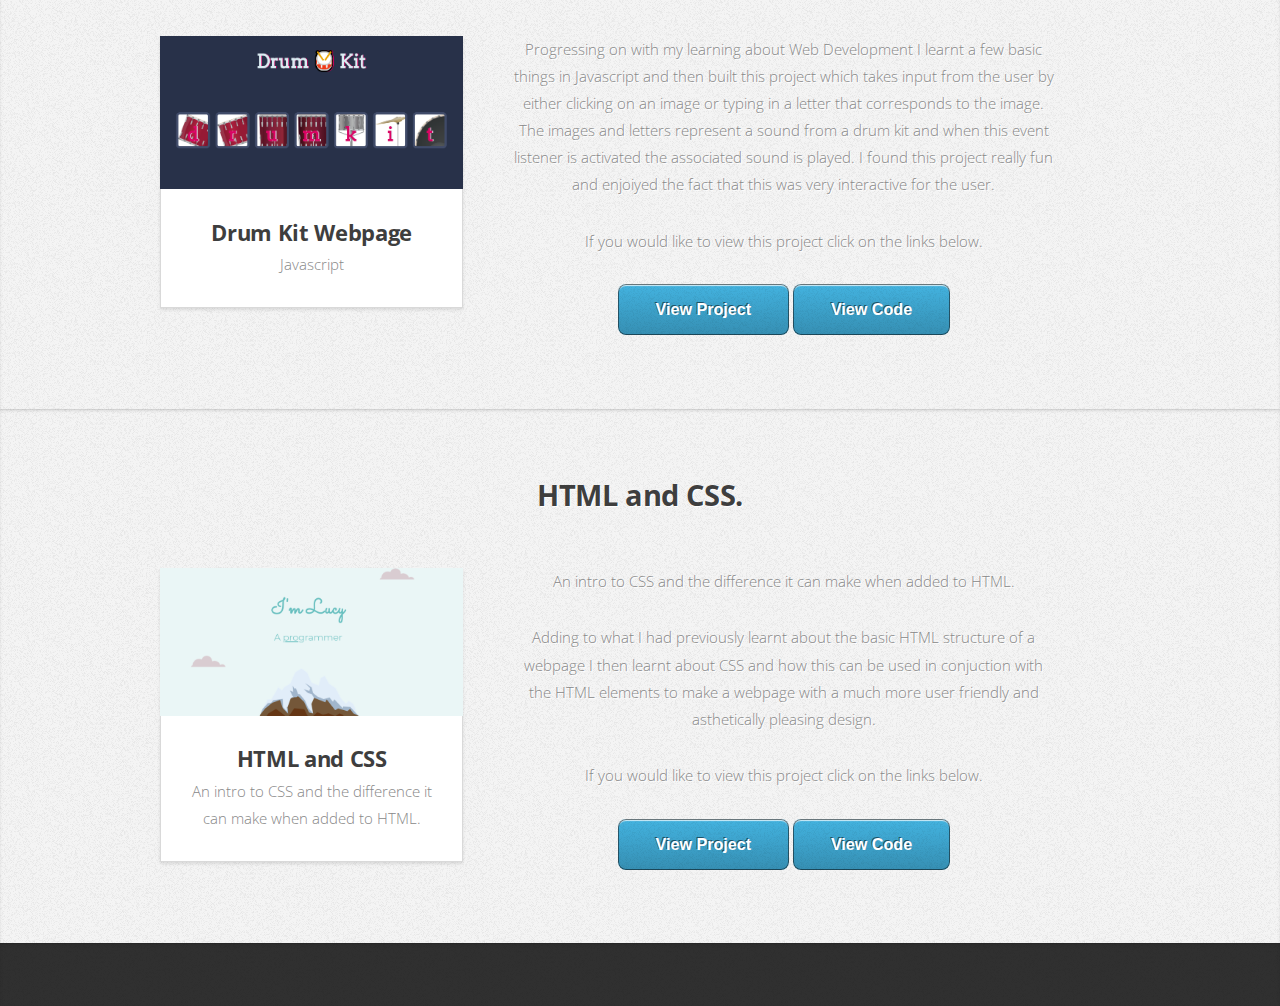
<file: portfolio.html>
<!DOCTYPE HTML>

<html>
	<head>
		<title>My Portfolio</title>
		<meta charset="utf-8" />
		<meta name="viewport" content="width=device-width, initial-scale=1, user-scalable=no" />
		<link rel="stylesheet" href="assets/css/main.css" />
	</head>
	<body class="is-preload">

		<!-- Nav -->
    <nav id="nav">
      <ul class="container">
        <li><a href="index.html">Home</a></li>
        <li><a href="portfolio.html">Portfolio</a></li>
      </ul>
    </nav>

      <!-- Portfolio -->
			<article id="portfolio" class="wrapper style2">
				<div class="container">
						<h2>Previous Projects</h2>
						<p>Below is a list of some previous projects I have worked on and a short description about them.</p>
				</div>
			</article>
      <!-- Blackjack Card Counting - Probability -->
	  <!-- <article id="house_price_predictor_pt3" class="wrapper style3">
        <div class="container">
          <header>
            <h2>Blackjack Card Counting</h2>
          </header>
          <div class="row">
              <div class="col-4 col-6-medium col-12-small">
              <article class="box style2">
                <a href="#" class="image featured"><img src="images/linear_regression_part2.png" alt="" /></a>
                <h3><a href="#">Probability with Die</a></h3>
                <p>Common distributions</p>
              </article>
            </div>
            <div class="style60" style="padding-left: 50px;">
				<p>Whilst reading the book Beat the Market by xxxx I was intruiged by Ed Thorpes card counting tactic of using probability and statistics to gain an edge in the game of blackjack.  
					To gain a better understand of exactly how this worked I decided to build a program to simulate this tactic. 
					I could test to see things like what percentage of the time this tactic would win compared to another approach such as always sticking if you have a hand of 17 or above. 
					I could also test to see how this advantage changed as the number of decks increased. </p>

				<p>I have written each step down in detail in a Juypter Notebook. To view this notebook click on the button below.</p>
			  <a href="https://github.com/lucyFoxRussell/lucyfoxrussell.github.io/blob/main/notebooks/linear_regression_part1.ipynb" ><button>Open Juypter Notebook</button></a>  
  
            </div>
          </div>
                  </div>
        </article> -->

      <!-- House Price Predictior using Linear Regresion: Part 3 -->
	  <article id="house_price_predictor_pt3" class="wrapper style3">
        <div class="container">
          <header>
            <h2>House Price Predictior using Linear Regresion: Part 3</h2>
          </header>
          <div class="row">
              <div class="col-4 col-6-medium col-12-small">
              <article class="box style2">
                <a href="#" class="image featured"><img src="images/linear_regression_part3.png" alt="" /></a>
                <h3><a href="#">House Price Predictior</a></h3>
                <p>Linear Regression with multiple variables</p>
              </article>
            </div>
            <div class="style60" style="padding-left: 50px;">
				<p>Continuing on from my house price predictor project below my next step was to use multiple variables instead of one to feed into my model.
					Again I used scikit learn to split these data sets up into training and test sets and then fit a model to the data. 
					I then compared the predicted house price from the test set data to calculate an accuracy score of the model. 
					Finally I used the model to predict a house price when given the square feet of the house. 
					e.g Using this model a house with size=2500 sqft, age=20 years, bedrooms=3, floors=2 will be predicted to have the corresponding price of £581,524.</p>
				<p>I have written each step down in detail in a Juypter Notebook. To view this notebook click on the button below.</p>
			  <a href="https://github.com/lucyFoxRussell/lucyfoxrussell.github.io/blob/main/notebooks/linear_regression_part3.ipynb" ><button>Open Juypter Notebook</button></a>  
  
            </div>
          </div>
                  </div>
        </article>

      <!-- House Price Predictior using Linear Regresion: Part 2 -->
			<article id="house_price_predictor_pt2" class="wrapper style3">
        <div class="container">
          <header>
            <h2>House Price Predictior using Linear Regresion: Part 2</h2>
          </header>
          <div class="row">
              <div class="col-4 col-6-medium col-12-small">
              <article class="box style2">
                <a href="#" class="image featured"><img src="images/linear_regression_part2.png" alt="" /></a>
                <h3><a href="#">House Price Predictior</a></h3>
                <p>Linear Regression with multiple house data points</p>
              </article>
            </div>
            <div class="style60" style="text-align: left;">
				<p>Continuing on from my house price predictor project below I decided to slightly increase the complexity of the project by using a great number of data sets.
					Using scikit learn I then split these up into training and test sets and then fit a line to the training set. 
					I then compared the predicted house price from the test set data to calculate an accuracy score of the model. 
					Finally I used the model to predict a house price when given the square feet of the house. 
					e.g Using this model a house with 1,750 square feet will be predicted to have the corresponding price of £425,000; as shown in the plot to the left.</p>
				<p>I have written each step down in detail in a Juypter Notebook. To view this notebook click on the button below.</p>
			  <a href="https://github.com/lucyFoxRussell/lucyfoxrussell.github.io/blob/main/notebooks/linear_regression_part2.ipynb" ><button>Open Juypter Notebook</button></a>  
  
            </div>
          </div>
                  </div>
        </article>
      
            <!-- House Price Predictior using Linear Regresion: Part 1 -->
			<article id="house_price_predictor_pt1" class="wrapper style3">
        <div class="container">
          <header>
            <h2>House Price Predictior using Linear Regresion: Part 1 </h2>
          </header>
          <div class="row">
              <div class="col-4 col-6-medium col-12-small">
              <article class="box style2">
                <a href="#" class="image featured"><img src="images/linear_regression_part1.png" alt="" /></a>
                <h3><a href="#">House Price Predictior</a></h3>
                <p>Univariate Linear regression.</p>
              </article>
            </div>
            <div class="style60" style="text-align: left;">
				<p>In order to become more familar with linear regression I decided to start off as simple as possible to build up my knowledge of the foundations and then slowly make the same project more complex.</p>
				<p>
					In order to keep it as simple as possible I decided to just use data for two houses with one variable which is the square feet of the house and the price as the target.  House 1: is a house with 1000 square feet(sqft) sold for £300,000. House 2: is a house with 2000sqft sold for £500,000.
					I then used the data points to work out the slope/ coefficent of the line and then used this to find the y intercept.
					Next I used the library Matplotlib to plot the line so that I could see visually the how the square feet and price were related.
					Finaly I was then able to use my model to make predictions. e.g Using this model a house with 1,200 square feet will be predicted to have the corresponding price of £340,000; as shown in the plot to the left.</p>
				<p>I have written each step down in detail in a Juypter Notebook. To view this notebook click on the button below.</p>
				<a href="https://github.com/lucyFoxRussell/lucyfoxrussell.github.io/blob/main/notebooks/linear_regression_part1.ipynb" ><button>Open Juypter Notebook</button></a>  
            </div>
          </div>
                  </div>
        </article>
      
            <!-- Linear Regression - Student Performance Predictor -->
			<article id="student_performance_predictor" class="wrapper style3">
        <div class="container">
          <header>
            <h2>Student Performance Predictor</h2>
          </header>
          <div class="row">
              <div class="col-4 col-6-medium col-12-small">
              <article class="box style2">
                <a href="#" class="image featured"><img src="images/student_grades_prediction.png" alt="" /></a>
                <h3><a href="#">Student Performance Predictor</a></h3>
                <p>Machine Learning using Linear Regression</p>
              </article>
            </div>
            <div class="style60" style="text-align: left;">
              <p>Using Student Performance data from UCI Machine Learning repository I built a Linear Regression model to predict student final exam scores based on certain data about that student such as scores in previous tests and absence days.</p>
              <p>Step 1: I downloaded the data file, chose which features would likely be best indicators of a students success and then I had to format the data. <br>
				Step 2: I split the data into training and test data sets. I chose to seperate out 10% for the test data. <br>
				Step 3: Next I trained the model using scikit learn to find a "best-fit" line from the student data provided. I then compared the models predicted score with the actual score from the test set data to find an accurancy percentage. Based on this I played around with which student information I included in the model in order to increase the model accuracy score.<br>
				Step 4: Finally I create a small user interface where a user can type in details such as previous test scores and absenses of a student to get a prediction of their final year score. </p>
			  <p>To try out the student grade predictions model click on the button below and press the green run button in replit to run the code.</p>
              <a href="https://replit.com/@LucyFox1/studentgradepredictor#main.py" ><button>Open Grade Prediction Tool </button></a>  
            </div>
          </div>
                  </div>
        </article>
		      <!-- Police Investigation Tool -->
			  <article id="police_investigation_tool" class="wrapper style3">
				<div class="container">
				  <header>
					<h2>Police Investigation Tool</h2>
				  </header>
				  <div class="row">
					  <div class="col-4 col-6-medium col-12-small">
					  <article class="box style2">
						<a href="#" class="image featured"><img src="images/police_tool.png" alt="" /></a>
						<h3><a href="#">Police Investigation Tool</a></h3>
						<p>Fullstack application</p>
					  </article>
					</div>
					<div class="style60" style="padding-left: 50px;">
					  <p>As part of a group project we were presented a scenario of a user who needed to be able to use an application that by inputting in a time and location of an incident would be presented back with who was known to have been in the area at this time.  As part of this project we were given lots of CSV files containing lots of dummy data including, names, addresses, call records, ATM and card transitions and vehicle registration sightings.       </p>
					  <p>We chose to use React for the frontend, Node.js and SQL for backend and deploy on AWS. My main focus was on Node.js and querying the database which took a lot of time and effort to get from the original data format onto a database and in a way that could be used on a relational database. We also used a Map API to take the coordinates returned from the backend to display the locations of activities on a map for the user to be able to easily interpret the data. This was a really enjoyable project and I learnt a lot from various aspects of development.       </p>
					  <p>To try out the tool you can use the example data Latitude: 52.70225113709832 Longitude: -2.0368518763076935 and Date and Time: 01/05/2015 09:08 as this is known to have relevant data associated with it in the database.  </p
					  <a href="http://13.40.33.22:3000/search" ><button>Open Investigation Tool </button></a>  <a href="https://github.com/Lucynfox/FinalProjectBackend" ><button>View Code</button></a>  
		  
					</div>
				  </div>
						  </div>
				</article>
		
			  <!-- Sudoku Solver -->
					<article id="sudoku_solver" class="wrapper style3">
				<div class="container">
				  <header>
					<h2>Sudoku Solver</h2>
				  </header>
				  <div class="row">
					  <div class="col-4 col-6-medium col-12-small">
					  <article class="box style2">
						<a href="#" class="image featured"><img src="images/sudoku_solver.png" alt="" /></a>
						<h3><a href="#">Sudoku Solver</a></h3>
						<p>Backtracking Algorithm</p>
					  </article>
					</div>
					<div class="style60" style="padding-left: 50px;">
					  <p>The number of potential solutions to try in a given Sudoku puzzle is huge, using a backtracking algorithm enables a computer to solve a puzzle extremely quickly and efficiently.      </p>
					  <p>The code works by moving along the empty squares and provisionally allocating the first number that works given then numbers in the puzzle at that point in time. It then moves on to the next empty square.  As soon as it is realised that there is a square in which no number meets the requirements the algorithm moves back to the previously given provisional number and increases the provisional number to see if that satisfies the requirement.  This continues until the puzzle is solved.    </p>
					  <p>To attempted to solve the sudoku puzzle or watch the algorithm solve it for you click on the link below. Instructions - Click a box and hit the number on your keyboard to pencil in a number. To confirm that value press the ENTER key on that box. To delete a pencil in you can click DEL. Finally to solve the board press SPACE, sit back and watch the algorithm run.</p>
					  <a href="https://github.com/Lucynfox/sudoku_solver" ><button>View Code</button></a>  
		  
					</div>
				  </div>
						  </div>
				</article>
		
				  <!-- iOS App -->
					<article id="on_the_go_piano" class="wrapper style3">
				<div class="container">
				  <header>
					<h2>OnTheGoPiano iOS App</h2>
				  </header>
				  <div class="row">
					  <div class="col-4 col-6-medium col-12-small">
					  <article class="box style2">
						<a href="#" class="image featured"><img src="images/onthegopiano.png" alt="" /></a>
						<h3><a href="#">OnTheGoPiano iOS App</a></h3>
						<p>Portable App for practising Piano Scales</p>
					  </article>
					</div>
					<div class="style60" style="padding-left: 50px;">
					  <p>Using Swift I created an App to help me practice Piano scales whilst not near my keyboard.  As the user touches the keys of the keyboard the corresponding sound plays. As I couldn't easily find sound files matching what I was looking for I recorded the sounds from my own keyboard and incorporated this into the project.    </p>
					  <p>This app is available for free and but can only be downloaded via the Apple app store on iOS phones version 13.6 or later or on macOS version 11.0 or later.  </p>
					  <a href="https://apps.apple.com" ><button>Download</button></a>  
		  
					</div>
				  </div>
						  </div>
				</article>
		
		
					<!-- Snake Game -->
					<article id="snake_game" class="wrapper style3">
					<div class="container">
					  <header>
						<h2>Snake Game</h2>
					  </header>
					  <div class="row">
						  <div class="col-4 col-6-medium col-12-small">
						  <article class="box style2">
							<a href="#" class="image featured"><img src="images/SnakeGame.png" alt="" /></a>
							<h3><a href="#">Snake Game</a></h3>
							<p>Pygame Project</p>
						  </article>
						</div>
						<div class="style60" style="padding-left: 50px;">
						  <p>This project introduced me to OOP whilst also learning about how to use the PyGame module. The aim of the game is for the user as the snake to eat the food that apprears in random locations around the grid. The game ends when the head of the snake collides with its body, as the body grows this becomes more challenging.  </p>
					<p>To Play the game click on the links below and then click the green play button in the middle of the screen, it may take a couple of minutes to load.  </p>
						  <a href="https://repl.it/@LucyFox1/UnconsciousLowNumerator#main.py" ><button>Play Game</button></a>  <a href="https://repl.it/@LucyFox1/UnconsciousLowNumerator#main.py"><button>View Code</button></a>
		
						</div>
					  </div>
							  </div>
					</article>
		
		
		
		
		<!-- Python game 3 -->
		<article id="higher_or_lower" class="wrapper style3">
		<div class="container">
		  <header>
			<h2>Higher or Lower Game.</h2>
		  </header>
		  <div class="row">
			  <div class="col-4 col-6-medium col-12-small">
			  <article class="box style2">
				<a href="#" class="image featured"><img src="images/higher_or_lower.jpg" alt="" /></a>
				<h3><a href="#">Higher or Lower Game s</a></h3>
				<p>Python Project 3</p>
			  </article>
			</div>
			<div class="style60" style="padding-left: 50px;">
			  <p>During this game the player is presented with two Instagram accounts and has to guess who has more followers.  Building this I had to use the import function to use the data from a different page, I had to choose two random items from the list and use my knowledge of dictionaries to display the information in a user friendly way.  I then kept score and if the player chose the incorrect option the score is displayed and the user is asked if they would like to play again.  </p>
		<p>To play the game you can click on the link below and then click the green play button in the bottom right corner of the screen or the run button in the middle of the top of the screen, it may take a couple of minutes to load.  </p>
			  <a href="https://repl.it/@LucyFox1/Higher-Lower-Game" ><button>Play Game</button></a>  <a href="https://repl.it/@LucyFox1/Higher-Lower-Game"><button>View Code</button></a>
		
			</div>
		  </div>
				  </div>
		</article>
		<!-- Python game 2 -->
		<article id="blackjack" class="wrapper style3">
		  <div class="container">
			<header>
			  <h2>Blackjack Game.</h2>
			</header>
			<div class="row">
				<div class="col-4 col-6-medium col-12-small">
				<article class="box style2">
				  <a href="#" class="image featured"><img src="images/blackjack.jpg" alt="" /></a>
				  <h3><a href="#">Blackjack Game</a></h3>
				  <p>Python Project 2</p>
				</article>
			  </div>
			  <div class="style60" style="padding-left: 50px;">
				<p>Building this game I learnt about using functions to break up repetitive tasks into smaller sections.  I also included the game within it's own function so I could ask the user at the end if they wanted to play a new game which then resets everything back to the start. </p>
		  <p>To play the game you can click on the link below and then click the green play button in the bottom right corner of the screen or the run button in the middle of the top of the screen, it may take a couple of minutes to load. </p>
				<a href="https://repl.it/@LucyFox1/blackjack-game-Final"><button>Play Game</button></a>  <a href="https://repl.it/@LucyFox1/blackjack-game-Final"><button>View Code</button></a>
		
			  </div>
			</div>
					</div>
		</article>
		
		
		<!-- Python game 1 -->
		<article id="hangman" class="wrapper style3">
		  <div class="container">
			<header>
			  <h2>Hangman Game.</h2>
			</header>
			<div class="row">
				<div class="col-4 col-6-medium col-12-small">
				<article class="box style2">
				  <a href="#" class="image featured"><img src="images/hangman.jpg" alt="" /></a>
				  <h3><a href="#">Hangman Game</a></h3>
				  <p>Python Project 1</p>
				</article>
			  </div>
			  <div class="style60" style="padding-left: 50px;">
				<p>This was one of my first Python projects, during this project I had to learn how to choose a random word, keep track of score and if the player got a wrong answer then add to the drawing of the hangman.  </p>
		  <p>To play the game you can click on the link below and then click the green play button in the bottom right corner of the screen or the run button in the middle of the top of the screen, it may take a couple of minutes to load.  </p>
				<a href="https://repl.it/@LucyFox1/Hangman-Playgame#main.py"><button>Play Game</button></a>  <a href="https://repl.it/@LucyFox1/Hangman-Playgame#main.py"><button>View code</button></a>
		
			  </div>
			</div>
					</div>
		</article>
		<!-- Javascript game -->
		<article id="javascript" class="wrapper style3">
		  <div class="container">
			<header>
			  <h2>Javascript.</h2>
			</header>
			<div class="row">
				<div class="col-4 col-6-medium col-12-small">
				<article class="box style2">
				  <a href="#" class="image featured"><img src="images/drum_kit.png" alt="" /></a>
				  <h3><a href="#">Drum Kit Webpage</a></h3>
				  <p>Javascript</p>
				</article>
			  </div>
			  <div class="style60" style="padding-left: 50px;">
				<p>Progressing on with my learning about Web Development I learnt a few basic things in Javascript and then built this project which takes input from the user by either clicking on an image or typing in a letter that corresponds to the image.  The images and letters represent a sound from a drum kit and when this event listener is activated the associated sound is played.  I found this project really fun and enjoiyed the fact that this was very interactive for the user.  </p>
		  <p>  If you would like to view this project click on the links below. </p>
				<a href="https://lucynfox.github.io/DrumKit-with-Javascript/"><button>View Project</button></a>  <a href="https://github.com/Lucynfox/DrumKit-with-Javascript"><button>View Code</button></a>
		
			  </div>
			</div>
					</div>
		</article>
		
		  <!-- html and css -->
			  <article id="css" class="wrapper style3">
				<div class="container">
				  <header>
					<h2>HTML and CSS.</h2>
					</header>
				  <div class="row">
					  <div class="col-4 col-6-medium col-12-small">
					  <article class="box style2">
						<a href="#" class="image featured"><img src="images/CSS.png" alt="" /></a>
						<h3><a href="#">HTML and CSS</a></h3>
						<p>An intro to CSS and the difference it can make when added to HTML.</p>
					  </article>
					  </div>
					  <div class="style60" style="padding-left: 50px;">
						<p>An intro to CSS and the difference it can make when added to HTML.</p>
						<p>Adding to what I had previously learnt about the basic HTML structure of a webpage I then learnt about CSS and how this can be used in conjuction with the HTML elements to make a webpage with a much more user friendly and asthetically pleasing design.  </p>
				  <p>If you would like to view this project click on the links below.   </p>
						<a href="https://lucynfox.github.io/Fake-CV-with-CSS/"><button>View Project</button></a>  <a href="https://github.com/Lucynfox/Fake-CV-with-CSS"><button>View Code</button></a>
		
					  </div>
				</div>
			  </article>
		
		<!-- html -->
			  <!-- <article id="html" class="wrapper style3">
				<div class="container">
				  <header>
					<h2>HTML Project.</h2>
					</header>
				  <div class="row">
					  <div class="col-4 col-6-medium col-12-small">
					  <article class="box style2">
		
						<h3><a href="#">HTML</a></h3>
						<a href="#" class="image featured"><img src="images/HTML.png" alt="" /></a>
						<h3><a href="#">HTML</a></h3>
						<p>HTML website.</p>
					  </article>
					  </div>
					  <div class="style60" style="padding-left: 50px;">
		
						<p>This project was the first time I had ever learnt and used HTML to build a webpage.  During this project I learnt about the standard HTML boilerplater and what HTML elements are used for different reasons, such as the "img" element when you want to include pictures on a webpage.  </p>
				  <p>If you would like to view this project click on the links below.  </p>
						<a href="https://lucynfox.github.io/CV/"><button>View code</button></a>  <a href="https://github.com/Lucynfox/CV"><button>View Project</button></a>
		
					  </div>
				</div>
			  </article> -->

<!-- Contact -->
			<article id="contact" class="wrapper style4">
				<div class="container medium">
														<!-- <hr />
							<h3>Find me on ...</h3>
							<ul class="social">
								<li><a href="#" class="icon brands fa-linkedin-in"><span class="label">LinkedIn</span></a></li>
								<li><a href="https://github.com/Lucynfox" class="icon brands fa-github"><span class="label">Github</span></a></li>

							</ul>
							<hr /> -->
						</div>
					</div>
					<footer>
						<ul id="copyright">
							<li></li>
						</ul>
					</footer>
				</div>
			</article>

		<!-- Scripts -->
			<script src="assets/js/jquery.min.js"></script>
			<script src="assets/js/jquery.scrolly.min.js"></script>
			<script src="assets/js/browser.min.js"></script>
			<script src="assets/js/breakpoints.min.js"></script>
			<script src="assets/js/util.js"></script>
			<script src="assets/js/main.js"></script>

	</body>
</html>
</file>
<file: assets/css/main.css>
@import url("https://fonts.googleapis.com/css?family=Open+Sans:300,300italic,600,600italic,700");
@import url("fontawesome-all.min.css");

/*
	Miniport by HTML5 UP
	html5up.net | @ajlkn
	Free for personal and commercial use under the CCA 3.0 license (html5up.net/license)
*/

html, body, div, span, applet, object,
iframe, h1, h2, h3, h4, h5, h6, p, blockquote,
pre, a, abbr, acronym, address, big, cite,
code, del, dfn, em, img, ins, kbd, q, s, samp,
small, strike, strong, sub, sup, tt, var, b,
u, i, center, dl, dt, dd, ol, ul, li, fieldset,
form, label, legend, table, caption, tbody,
tfoot, thead, tr, th, td, article, aside,
canvas, details, embed, figure, figcaption,
footer, header, hgroup, menu, nav, output, ruby,
section, summary, time, mark, audio, video {
	margin: 0;
	padding: 0;
	border: 0;
	font-size: 100%;
	font: inherit;
	vertical-align: baseline;}

article, aside, details, figcaption, figure,
footer, header, hgroup, menu, nav, section {
	display: block;}

body {
	line-height: 1;
}

ol, ul {
	list-style: none;
}

blockquote, q {
	quotes: none;
}

	blockquote:before, blockquote:after, q:before, q:after {
		content: '';
		content: none;
	}

table {
	border-collapse: collapse;
	border-spacing: 0;
}

body {
	-webkit-text-size-adjust: none;
}

mark {
	background-color: transparent;
	color: inherit;
}

input::-moz-focus-inner {
	border: 0;
	padding: 0;
}

input, select, textarea {
	-moz-appearance: none;
	-webkit-appearance: none;
	-ms-appearance: none;
	appearance: none;
}

/* Basic */

	html {
		box-sizing: border-box;
	}

	*, *:before, *:after {
		box-sizing: inherit;
	}

	body {
		padding-top: 3.5em;
	}

		body.is-preload *, body.is-preload *:before, body.is-preload *:after {
			-moz-animation: none !important;
			-webkit-animation: none !important;
			-ms-animation: none !important;
			animation: none !important;
			-moz-transition: none !important;
			-webkit-transition: none !important;
			-ms-transition: none !important;
			transition: none !important;
		}

	body, input, textarea, select {
		font-family: 'Open Sans', sans-serif;
		line-height: 1.85em;
		color: #888;
		font-weight: 300;
		font-size: 13pt;
	}

	a {
		-moz-transition: color .2s ease-in-out;
		-webkit-transition: color .2s ease-in-out;
		-ms-transition: color .2s ease-in-out;
		transition: color .2s ease-in-out;
		color: #43B3E0;
		text-decoration: underline;
	}

		a:hover {
			color: #43bff0 !important;
		}

		a img {
			border: 0;
		}

	b, strong {
		font-weight: 600;
		color: #3e3e3e;
	}

	i, em {
		font-style: italic;
	}

	sub {
		position: relative;
		top: 0.5em;
		font-size: 0.8em;
	}

	sup {
		position: relative;
		top: -0.5em;
		font-size: 0.8em;
	}

	blockquote {
		border-left: solid 0.75em #eee;
		padding: 1em 0 1em 1.5em;
		font-style: italic;
	}

	h1, h2, h3, h4, h5, h6 {
		color: #3e3e3e;
		margin: 0 0 0.75em 0;
	}

	h1 a, h2 a, h3 a, h4 a, h5 a, h6 a {
		text-decoration: none;
		color: inherit;
	}

	h2, h3, h4, h5, h6 {
		font-weight: 700;
	}

	h1 {
		font-size: 3.25em;
		letter-spacing: -0.025em;
		font-weight: 300;
	}

		h1 strong {
			font-weight: 700;
		}

	h2 {
		font-size: 2em;
		letter-spacing: -0.015em;
	}

	h3 {
		font-size: 1.5em;
		letter-spacing: -0.015em;
	}

	em, i {
		font-style: italic;
	}

	br.clear {
		clear: both;
	}

	hr {
		border: 0;
		border-top: solid 1px #444;
		border-top-color: rgba(0, 0, 0, 0.35);
		box-shadow: 0px 1px 0px 0px rgba(255, 255, 255, 0.1);
		height: 1px;
		margin: 3em 0;
	}

	p, ul, ol, dl, table {
		margin-bottom: 2em;
	}

	header {
		margin: 0 0 3em 0;
	}

		header > p {
			font-size: 1.25em;
			margin: 0;
		}

	footer {
		margin: 3em 0 0 0;
	}

		footer > p {
			font-size: 1.25em;
		}



/* Container */

	.container {
		margin: 0 auto;
		max-width: calc(100% - 50px);
		width: 1200px;
	}

	.style60{
		width: 60%;
    padding-left: 50px;
	}

		.container.medium {
			width: 900px;
			padding-top: 10px;
		}

		@media screen and (max-width: 1680px) {

			.container {
				width: 1200px;
			}

				.container.medium {
					width: 900px;
				}

		}

		@media screen and (max-width: 1280px) {

			.container {
				width: 960px;
			}

				.container.medium {
					width: 720px;
				}

		}

		@media screen and (max-width: 980px) {

			.container {
				width: 100%;
			}

				.container.medium {
					width: 75%;
				}

		}

		@media screen and (max-width: 736px) {

			.container {
				width: 100%;
				max-width: calc(100% - 30px);
			}

				.container.medium {
					width: 100%;
				}

		}

/* Row */

	.row {
		display: flex;
		flex-wrap: wrap;
		box-sizing: border-box;
		align-items: stretch;
	}

		.row > * {
			box-sizing: border-box;
		}

		.row.gtr-uniform > * > :last-child {
			margin-bottom: 0;
		}

		.row.aln-left {
			justify-content: flex-start;
		}

		.row.aln-center {
			justify-content: center;
		}

		.row.aln-right {
			justify-content: flex-end;
		}

		.row.aln-top {
			align-items: flex-start;
		}

		.row.aln-middle {
			align-items: center;
		}

		.row.aln-bottom {
			align-items: flex-end;
		}

		.row > .imp {
			order: -1;
		}

		.row > .col-1 {
			width: 8.33333%;
		}

		.row > .off-1 {
			margin-left: 8.33333%;
		}

		.row > .col-2 {
			width: 16.66667%;
		}

		.row > .off-2 {
			margin-left: 16.66667%;
		}

		.row > .col-3 {
			width: 25%;
		}

		.row > .off-3 {
			margin-left: 25%;
		}

		.row > .col-4 {
			width: 33.33333%;
		}

		.row > .off-4 {
			margin-left: 33.33333%;
		}

		.row > .col-5 {
			width: 41.66667%;
		}

		.row > .off-5 {
			margin-left: 41.66667%;
		}

		.row > .col-6 {
			width: 50%;
		}

		.row > .off-6 {
			margin-left: 50%;
		}

		.row > .col-7 {
			width: 58.33333%;
		}

		.row > .off-7 {
			margin-left: 58.33333%;
		}

		.row > .col-8 {
			width: 66.66667%;
		}

		.row > .off-8 {
			margin-left: 66.66667%;
		}

		.row > .col-9 {
			width: 75%;
		}

		.row > .off-9 {
			margin-left: 75%;
		}

		.row > .col-10 {
			width: 83.33333%;
		}

		.row > .off-10 {
			margin-left: 83.33333%;
		}

		.row > .col-11 {
			width: 91.66667%;
		}

		.row > .off-11 {
			margin-left: 91.66667%;
		}

		.row > .col-12 {
			width: 100%;
		}

		.row > .off-12 {
			margin-left: 100%;
		}

		.row.gtr-0 {
			margin-top: 0px;
			margin-left: 0px;
		}

			.row.gtr-0 > * {
				padding: 0px 0 0 0px;
			}

			.row.gtr-0.gtr-uniform {
				margin-top: 0px;
			}

				.row.gtr-0.gtr-uniform > * {
					padding-top: 0px;
				}

		.row.gtr-25 {
			margin-top: -6.25px;
			margin-left: -6.25px;
		}

			.row.gtr-25 > * {
				padding: 6.25px 0 0 6.25px;
			}

			.row.gtr-25.gtr-uniform {
				margin-top: -6.25px;
			}

				.row.gtr-25.gtr-uniform > * {
					padding-top: 6.25px;
				}

		.row.gtr-50 {
			margin-top: -12.5px;
			margin-left: -12.5px;
		}

			.row.gtr-50 > * {
				padding: 12.5px 0 0 12.5px;
			}

			.row.gtr-50.gtr-uniform {
				margin-top: -12.5px;
			}

				.row.gtr-50.gtr-uniform > * {
					padding-top: 12.5px;
				}

		.row {
			margin-top: -25px;
			margin-left: -25px;
		}

			.row > * {
				padding: 25px 0 0 25px;
			}

			.row.gtr-uniform {
				margin-top: -25px;
			}

				.row.gtr-uniform > * {
					padding-top: 25px;
				}

		.row.gtr-150 {
			margin-top: -37.5px;
			margin-left: -37.5px;
		}

			.row.gtr-150 > * {
				padding: 37.5px 0 0 37.5px;
			}

			.row.gtr-150.gtr-uniform {
				margin-top: -37.5px;
			}

				.row.gtr-150.gtr-uniform > * {
					padding-top: 37.5px;
				}

		.row.gtr-200 {
			margin-top: -50px;
			margin-left: -50px;
		}

			.row.gtr-200 > * {
				padding: 50px 0 0 50px;
			}

			.row.gtr-200.gtr-uniform {
				margin-top: -50px;
			}

				.row.gtr-200.gtr-uniform > * {
					padding-top: 50px;
				}

		@media screen and (max-width: 1680px) {

			.row {
				display: flex;
				flex-wrap: wrap;
				box-sizing: border-box;
				align-items: stretch;
			}

				.row > * {
					box-sizing: border-box;
				}

				.row.gtr-uniform > * > :last-child {
					margin-bottom: 0;
				}

				.row.aln-left {
					justify-content: flex-start;
				}

				.row.aln-center {
					justify-content: center;
				}

				.row.aln-right {
					justify-content: flex-end;
				}

				.row.aln-top {
					align-items: flex-start;
				}

				.row.aln-middle {
					align-items: center;
				}

				.row.aln-bottom {
					align-items: flex-end;
				}

				.row > .imp-xlarge {
					order: -1;
				}

				.row > .col-1-xlarge {
					width: 8.33333%;
				}

				.row > .off-1-xlarge {
					margin-left: 8.33333%;
				}

				.row > .col-2-xlarge {
					width: 16.66667%;
				}

				.row > .off-2-xlarge {
					margin-left: 16.66667%;
				}

				.row > .col-3-xlarge {
					width: 25%;
				}

				.row > .off-3-xlarge {
					margin-left: 25%;
				}

				.row > .col-4-xlarge {
					width: 33.33333%;
				}

				.row > .off-4-xlarge {
					margin-left: 33.33333%;
				}

				.row > .col-5-xlarge {
					width: 41.66667%;
				}

				.row > .off-5-xlarge {
					margin-left: 41.66667%;
				}

				.row > .col-6-xlarge {
					width: 50%;
				}

				.row > .off-6-xlarge {
					margin-left: 50%;
				}

				.row > .col-7-xlarge {
					width: 58.33333%;
				}

				.row > .off-7-xlarge {
					margin-left: 58.33333%;
				}

				.row > .col-8-xlarge {
					width: 66.66667%;
				}

				.row > .off-8-xlarge {
					margin-left: 66.66667%;
				}

				.row > .col-9-xlarge {
					width: 75%;
				}

				.row > .off-9-xlarge {
					margin-left: 75%;
				}

				.row > .col-10-xlarge {
					width: 83.33333%;
				}

				.row > .off-10-xlarge {
					margin-left: 83.33333%;
				}

				.row > .col-11-xlarge {
					width: 91.66667%;
				}

				.row > .off-11-xlarge {
					margin-left: 91.66667%;
				}

				.row > .col-12-xlarge {
					width: 100%;
				}

				.row > .off-12-xlarge {
					margin-left: 100%;
				}

				.row.gtr-0 {
					margin-top: 0px;
					margin-left: 0px;
				}

					.row.gtr-0 > * {
						padding: 0px 0 0 0px;
					}

					.row.gtr-0.gtr-uniform {
						margin-top: 0px;
					}

						.row.gtr-0.gtr-uniform > * {
							padding-top: 0px;
						}

				.row.gtr-25 {
					margin-top: -6.25px;
					margin-left: -6.25px;
				}

					.row.gtr-25 > * {
						padding: 6.25px 0 0 6.25px;
					}

					.row.gtr-25.gtr-uniform {
						margin-top: -6.25px;
					}

						.row.gtr-25.gtr-uniform > * {
							padding-top: 6.25px;
						}

				.row.gtr-50 {
					margin-top: -12.5px;
					margin-left: -12.5px;
				}

					.row.gtr-50 > * {
						padding: 12.5px 0 0 12.5px;
					}

					.row.gtr-50.gtr-uniform {
						margin-top: -12.5px;
					}

						.row.gtr-50.gtr-uniform > * {
							padding-top: 12.5px;
						}

				.row {
					margin-top: -25px;
					margin-left: -25px;
				}

					.row > * {
						padding: 25px 0 0 25px;
					}

					.row.gtr-uniform {
						margin-top: -25px;
					}

						.row.gtr-uniform > * {
							padding-top: 25px;
						}

				.row.gtr-150 {
					margin-top: -37.5px;
					margin-left: -37.5px;
				}

					.row.gtr-150 > * {
						padding: 37.5px 0 0 37.5px;
					}

					.row.gtr-150.gtr-uniform {
						margin-top: -37.5px;
					}

						.row.gtr-150.gtr-uniform > * {
							padding-top: 37.5px;
						}

				.row.gtr-200 {
					margin-top: -50px;
					margin-left: -50px;
				}

					.row.gtr-200 > * {
						padding: 50px 0 0 50px;
					}

					.row.gtr-200.gtr-uniform {
						margin-top: -50px;
					}

						.row.gtr-200.gtr-uniform > * {
							padding-top: 50px;
						}

		}

		@media screen and (max-width: 1280px) {

			.row {
				display: flex;
				flex-wrap: wrap;
				box-sizing: border-box;
				align-items: stretch;
			}

				.row > * {
					box-sizing: border-box;
				}

				.row.gtr-uniform > * > :last-child {
					margin-bottom: 0;
				}

				.row.aln-left {
					justify-content: flex-start;
				}

				.row.aln-center {
					justify-content: center;
				}

				.row.aln-right {
					justify-content: flex-end;
				}

				.row.aln-top {
					align-items: flex-start;
				}

				.row.aln-middle {
					align-items: center;
				}

				.row.aln-bottom {
					align-items: flex-end;
				}

				.row > .imp-large {
					order: -1;
				}

				.row > .col-1-large {
					width: 8.33333%;
				}

				.row > .off-1-large {
					margin-left: 8.33333%;
				}

				.row > .col-2-large {
					width: 16.66667%;
				}

				.row > .off-2-large {
					margin-left: 16.66667%;
				}

				.row > .col-3-large {
					width: 25%;
				}

				.row > .off-3-large {
					margin-left: 25%;
				}

				.row > .col-4-large {
					width: 33.33333%;
				}

				.row > .off-4-large {
					margin-left: 33.33333%;
				}

				.row > .col-5-large {
					width: 41.66667%;
				}

				.row > .off-5-large {
					margin-left: 41.66667%;
				}

				.row > .col-6-large {
					width: 50%;
				}

				.row > .off-6-large {
					margin-left: 50%;
				}

				.row > .col-7-large {
					width: 58.33333%;
				}

				.row > .off-7-large {
					margin-left: 58.33333%;
				}

				.row > .col-8-large {
					width: 66.66667%;
				}

				.row > .off-8-large {
					margin-left: 66.66667%;
				}

				.row > .col-9-large {
					width: 75%;
				}

				.row > .off-9-large {
					margin-left: 75%;
				}

				.row > .col-10-large {
					width: 83.33333%;
				}

				.row > .off-10-large {
					margin-left: 83.33333%;
				}

				.row > .col-11-large {
					width: 91.66667%;
				}

				.row > .off-11-large {
					margin-left: 91.66667%;
				}

				.row > .col-12-large {
					width: 100%;
				}

				.row > .off-12-large {
					margin-left: 100%;
				}

				.row.gtr-0 {
					margin-top: 0px;
					margin-left: 0px;
				}

					.row.gtr-0 > * {
						padding: 0px 0 0 0px;
					}

					.row.gtr-0.gtr-uniform {
						margin-top: 0px;
					}

						.row.gtr-0.gtr-uniform > * {
							padding-top: 0px;
						}

				.row.gtr-25 {
					margin-top: -6.25px;
					margin-left: -6.25px;
				}

					.row.gtr-25 > * {
						padding: 6.25px 0 0 6.25px;
					}

					.row.gtr-25.gtr-uniform {
						margin-top: -6.25px;
					}

						.row.gtr-25.gtr-uniform > * {
							padding-top: 6.25px;
						}

				.row.gtr-50 {
					margin-top: -12.5px;
					margin-left: -12.5px;
				}

					.row.gtr-50 > * {
						padding: 12.5px 0 0 12.5px;
					}

					.row.gtr-50.gtr-uniform {
						margin-top: -12.5px;
					}

						.row.gtr-50.gtr-uniform > * {
							padding-top: 12.5px;
						}

				.row {
					margin-top: -25px;
					margin-left: -25px;
				}

					.row > * {
						padding: 25px 0 0 25px;
					}

					.row.gtr-uniform {
						margin-top: -25px;
					}

						.row.gtr-uniform > * {
							padding-top: 25px;
						}

				.row.gtr-150 {
					margin-top: -37.5px;
					margin-left: -37.5px;
				}

					.row.gtr-150 > * {
						padding: 37.5px 0 0 37.5px;
					}

					.row.gtr-150.gtr-uniform {
						margin-top: -37.5px;
					}

						.row.gtr-150.gtr-uniform > * {
							padding-top: 37.5px;
						}

				.row.gtr-200 {
					margin-top: -50px;
					margin-left: -50px;
				}

					.row.gtr-200 > * {
						padding: 50px 0 0 50px;
					}

					.row.gtr-200.gtr-uniform {
						margin-top: -50px;
					}

						.row.gtr-200.gtr-uniform > * {
							padding-top: 50px;
						}

		}

		@media screen and (max-width: 980px) {

			.row {
				display: flex;
				flex-wrap: wrap;
				box-sizing: border-box;
				align-items: stretch;
			}

				.row > * {
					box-sizing: border-box;
				}

				.row.gtr-uniform > * > :last-child {
					margin-bottom: 0;
				}

				.row.aln-left {
					justify-content: flex-start;
				}

				.row.aln-center {
					justify-content: center;
				}

				.row.aln-right {
					justify-content: flex-end;
				}

				.row.aln-top {
					align-items: flex-start;
				}

				.row.aln-middle {
					align-items: center;
				}

				.row.aln-bottom {
					align-items: flex-end;
				}

				.row > .imp-medium {
					order: -1;
				}

				.row > .col-1-medium {
					width: 8.33333%;
				}

				.row > .off-1-medium {
					margin-left: 8.33333%;
				}

				.row > .col-2-medium {
					width: 16.66667%;
				}

				.row > .off-2-medium {
					margin-left: 16.66667%;
				}

				.row > .col-3-medium {
					width: 25%;
				}

				.row > .off-3-medium {
					margin-left: 25%;
				}

				.row > .col-4-medium {
					width: 33.33333%;
				}

				.row > .off-4-medium {
					margin-left: 33.33333%;
				}

				.row > .col-5-medium {
					width: 41.66667%;
				}

				.row > .off-5-medium {
					margin-left: 41.66667%;
				}

				.row > .col-6-medium {
					width: 50%;
				}

				.row > .off-6-medium {
					margin-left: 50%;
				}

				.row > .col-7-medium {
					width: 58.33333%;
				}

				.row > .off-7-medium {
					margin-left: 58.33333%;
				}

				.row > .col-8-medium {
					width: 66.66667%;
				}

				.row > .off-8-medium {
					margin-left: 66.66667%;
				}

				.row > .col-9-medium {
					width: 75%;
				}

				.row > .off-9-medium {
					margin-left: 75%;
				}

				.row > .col-10-medium {
					width: 83.33333%;
				}

				.row > .off-10-medium {
					margin-left: 83.33333%;
				}

				.row > .col-11-medium {
					width: 91.66667%;
				}

				.row > .off-11-medium {
					margin-left: 91.66667%;
				}

				.row > .col-12-medium {
					width: 100%;
				}

				.row > .off-12-medium {
					margin-left: 100%;
				}

				.row.gtr-0 {
					margin-top: 0px;
					margin-left: 0px;
				}

					.row.gtr-0 > * {
						padding: 0px 0 0 0px;
					}

					.row.gtr-0.gtr-uniform {
						margin-top: 0px;
					}

						.row.gtr-0.gtr-uniform > * {
							padding-top: 0px;
						}

				.row.gtr-25 {
					margin-top: -6.25px;
					margin-left: -6.25px;
				}

					.row.gtr-25 > * {
						padding: 6.25px 0 0 6.25px;
					}

					.row.gtr-25.gtr-uniform {
						margin-top: -6.25px;
					}

						.row.gtr-25.gtr-uniform > * {
							padding-top: 6.25px;
						}

				.row.gtr-50 {
					margin-top: -12.5px;
					margin-left: -12.5px;
				}

					.row.gtr-50 > * {
						padding: 12.5px 0 0 12.5px;
					}

					.row.gtr-50.gtr-uniform {
						margin-top: -12.5px;
					}

						.row.gtr-50.gtr-uniform > * {
							padding-top: 12.5px;
						}

				.row {
					margin-top: -25px;
					margin-left: -25px;
				}

					.row > * {
						padding: 25px 0 0 25px;
					}

					.row.gtr-uniform {
						margin-top: -25px;
					}

						.row.gtr-uniform > * {
							padding-top: 25px;
						}

				.row.gtr-150 {
					margin-top: -37.5px;
					margin-left: -37.5px;
				}

					.row.gtr-150 > * {
						padding: 37.5px 0 0 37.5px;
					}

					.row.gtr-150.gtr-uniform {
						margin-top: -37.5px;
					}

						.row.gtr-150.gtr-uniform > * {
							padding-top: 37.5px;
						}

				.row.gtr-200 {
					margin-top: -50px;
					margin-left: -50px;
				}

					.row.gtr-200 > * {
						padding: 50px 0 0 50px;
					}

					.row.gtr-200.gtr-uniform {
						margin-top: -50px;
					}

						.row.gtr-200.gtr-uniform > * {
							padding-top: 50px;
						}

		}

		@media screen and (max-width: 736px) {

			.row {
				display: flex;
				flex-wrap: wrap;
				box-sizing: border-box;
				align-items: stretch;
			}

				.row > * {
					box-sizing: border-box;
				}

				.row.gtr-uniform > * > :last-child {
					margin-bottom: 0;
				}

				.row.aln-left {
					justify-content: flex-start;
				}

				.row.aln-center {
					justify-content: center;
				}

				.row.aln-right {
					justify-content: flex-end;
				}

				.row.aln-top {
					align-items: flex-start;
				}

				.row.aln-middle {
					align-items: center;
				}

				.row.aln-bottom {
					align-items: flex-end;
				}

				.row > .imp-small {
					order: -1;
				}

				.row > .col-1-small {
					width: 8.33333%;
				}

				.row > .off-1-small {
					margin-left: 8.33333%;
				}

				.row > .col-2-small {
					width: 16.66667%;
				}

				.row > .off-2-small {
					margin-left: 16.66667%;
				}

				.row > .col-3-small {
					width: 25%;
				}

				.row > .off-3-small {
					margin-left: 25%;
				}

				.row > .col-4-small {
					width: 33.33333%;
				}

				.row > .off-4-small {
					margin-left: 33.33333%;
				}

				.row > .col-5-small {
					width: 41.66667%;
				}

				.row > .off-5-small {
					margin-left: 41.66667%;
				}

				.row > .col-6-small {
					width: 50%;
				}

				.row > .off-6-small {
					margin-left: 50%;
				}

				.row > .col-7-small {
					width: 58.33333%;
				}

				.row > .off-7-small {
					margin-left: 58.33333%;
				}

				.row > .col-8-small {
					width: 66.66667%;
				}

				.row > .off-8-small {
					margin-left: 66.66667%;
				}

				.row > .col-9-small {
					width: 75%;
				}

				.row > .off-9-small {
					margin-left: 75%;
				}

				.row > .col-10-small {
					width: 83.33333%;
				}

				.row > .off-10-small {
					margin-left: 83.33333%;
				}

				.row > .col-11-small {
					width: 91.66667%;
				}

				.row > .off-11-small {
					margin-left: 91.66667%;
				}

				.row > .col-12-small {
					width: 100%;
				}

				.row > .off-12-small {
					margin-left: 100%;
				}

				.row.gtr-0 {
					margin-top: 0px;
					margin-left: 0px;
				}

					.row.gtr-0 > * {
						padding: 0px 0 0 0px;
					}

					.row.gtr-0.gtr-uniform {
						margin-top: 0px;
					}

						.row.gtr-0.gtr-uniform > * {
							padding-top: 0px;
						}

				.row.gtr-25 {
					margin-top: -3.75px;
					margin-left: -3.75px;
				}

					.row.gtr-25 > * {
						padding: 3.75px 0 0 3.75px;
					}

					.row.gtr-25.gtr-uniform {
						margin-top: -3.75px;
					}

						.row.gtr-25.gtr-uniform > * {
							padding-top: 3.75px;
						}

				.row.gtr-50 {
					margin-top: -7.5px;
					margin-left: -7.5px;
				}

					.row.gtr-50 > * {
						padding: 7.5px 0 0 7.5px;
					}

					.row.gtr-50.gtr-uniform {
						margin-top: -7.5px;
					}

						.row.gtr-50.gtr-uniform > * {
							padding-top: 7.5px;
						}

				.row {
					margin-top: -15px;
					margin-left: -15px;
				}

					.row > * {
						padding: 15px 0 0 15px;
					}

					.row.gtr-uniform {
						margin-top: -15px;
					}

						.row.gtr-uniform > * {
							padding-top: 15px;
						}

				.row.gtr-150 {
					margin-top: -22.5px;
					margin-left: -22.5px;
				}

					.row.gtr-150 > * {
						padding: 22.5px 0 0 22.5px;
					}

					.row.gtr-150.gtr-uniform {
						margin-top: -22.5px;
					}

						.row.gtr-150.gtr-uniform > * {
							padding-top: 22.5px;
						}

				.row.gtr-200 {
					margin-top: -30px;
					margin-left: -30px;
				}

					.row.gtr-200 > * {
						padding: 30px 0 0 30px;
					}

					.row.gtr-200.gtr-uniform {
						margin-top: -30px;
					}

						.row.gtr-200.gtr-uniform > * {
							padding-top: 30px;
						}

		}

/* Form */

	form label {
		color: #3e3e3e;
		font-weight: 700;
		display: block;
		margin: 0 0 0.5em 0;
	}

	form input[type=text],
	form input[type=email],
	form input[type=password],
	form select,
	form textarea {
		-moz-transition: background .2s ease-in-out, box-shadow .2s ease-in-out;
		-webkit-transition: background .2s ease-in-out, box-shadow .2s ease-in-out;
		-ms-transition: background .2s ease-in-out, box-shadow .2s ease-in-out;
		transition: background .2s ease-in-out, box-shadow .2s ease-in-out;
		-webkit-appearance: none;
		display: block;
		border: 0;
		padding: 0.75em;
		font-size: 1em;
		border-radius: 8px;
		border: solid 1px #ddd;
		background: #fff;
		color: #bbb;
		box-shadow: inset 0px 2px 3px 1px rgba(0, 0, 0, 0.05), 0px 1px 0px 0px rgba(255, 255, 255, 0.025);
		width: 100%;
	}

		form input[type=text]:focus,
		form input[type=email]:focus,
		form input[type=password]:focus,
		form select:focus,
		form textarea:focus {
			background: #fafafa;
			box-shadow: inset 0px 2px 5px 0px rgba(0, 0, 0, 0.05), 0px 1px 0px 0px rgba(255, 255, 255, 0.025), inset 0px 0px 2px 1px #43bff0;
		}

	form textarea {
		height: 15em;
	}

	form .actions:last-child {
		margin-bottom: 0;
	}

	form ::-webkit-input-placeholder {
		color: #555 !important;
	}

	form :-moz-placeholder {
		color: #555 !important;
	}

	form ::-moz-placeholder {
		color: #555 !important;
	}

	form :-ms-input-placeholder {
		color: #555 !important;
	}

	form ::-moz-focus-inner {
		border: 0;
	}

/* Tables */

	table {
		width: 100%;
	}

		table.default {
			width: 100%;
		}

			table.default tr {
				border-top: solid 1px #eee;
			}

				table.default tr:first-child {
					border-top: 0;
				}

			table.default td {
				padding: 0.5em 1em 0.5em 1em;
			}

			table.default th {
				text-align: left;
				padding: 0.5em 1em 0.5em 1em;
				font-weight: 600;
				margin: 0 0 1em 0;
			}

			table.default thead {
				background: #4f4f4f;
				color: #fff;
			}

/* Section/Article */

	section, article {
		margin-bottom: 3em;
	}

	section > :last-child,
	article > :last-child,
	section:last-child,
	article:last-child {
		margin-bottom: 0;
	}

/* Image */

	.image {
		display: inline-block;
		position: relative;
	}

		.image img {
			display: block;
			width: 100%;
		}

		.image.fit {
			display: block;
			width: 100%;
		}

		.image.featured {
			display: block;
			width: 100%;
			margin: 0 0 2em 0;
		}

		.image.left {
			float: left;
			margin: 0 2em 2em 0;
		}

		.image.centered {
			display: block;
			margin: 0 0 2em 0;
		}

			.image.centered img {
				margin: 0 auto;
				width: auto;
			}

/* Button */

	input[type="button"],
	input[type="submit"],
	input[type="reset"],
	button,
	.button {
		background-image: url("images/bg.png"), -moz-linear-gradient(top, rgba(0, 0, 0, 0), rgba(0, 0, 0, 0.2));
		background-image: url("images/bg.png"), -webkit-linear-gradient(top, rgba(0, 0, 0, 0), rgba(0, 0, 0, 0.2));
		background-image: url("images/bg.png"), -ms-linear-gradient(top, rgba(0, 0, 0, 0), rgba(0, 0, 0, 0.2));
		background-image: url("images/bg.png"), linear-gradient(top, rgba(0, 0, 0, 0), rgba(0, 0, 0, 0.2));
		-moz-transition: background-color .2s ease-in-out;
		-webkit-transition: background-color .2s ease-in-out;
		-ms-transition: background-color .2s ease-in-out;
		transition: background-color .2s ease-in-out;
		-webkit-appearance: none;
		position: relative;
		display: inline-block;
		color: #fff !important;
		text-decoration: none;
		font-weight: 700;
		border: 0;
		outline: 0;
		cursor: pointer;
		border-radius: 8px;
		text-shadow: -1px -1px 0.5px rgba(0, 0, 0, 0.5);
		overflow: hidden;
		box-shadow: inset 0px 0px 0px 1px rgba(0, 0, 0, 0.5), inset 0px 2px 1px 0px rgba(255, 255, 255, 0.75);
		background-color: #43B3E0;
		padding: 1em 2.35em 1em 2.35em;
		font-size: 1.1em;
		max-width: 24em;
	}

		input[type="button"]:hover,
		input[type="submit"]:hover,
		input[type="reset"]:hover,
		button:hover,
		.button:hover {
			background-color: #43bff0;
			color: #fff !important;
		}

		input[type="button"]:active,
		input[type="submit"]:active,
		input[type="reset"]:active,
		button:active,
		.button:active {
			background-color: #3BA8D3;
			top: 1px;
		}

		input[type="button"].large,
		input[type="submit"].large,
		input[type="reset"].large,
		button.large,
		.button.large {
			font-size: 1.5em;
			letter-spacing: -0.025em;
		}

		input[type="button"].alt,
		input[type="submit"].alt,
		input[type="reset"].alt,
		button.alt,
		.button.alt {
			background-color: #444;
			box-shadow: inset 0px 0px 0px 1px #242424, inset 0px 2px 1px 0px rgba(255, 255, 255, 0.2);
		}

			input[type="button"].alt:hover,
			input[type="submit"].alt:hover,
			input[type="reset"].alt:hover,
			button.alt:hover,
			.button.alt:hover {
				background-color: #4f4f4f;
				color: #fff !important;
			}

			input[type="button"].alt:active,
			input[type="submit"].alt:active,
			input[type="reset"].alt:active,
			button.alt:active,
			.button.alt:active {
				background-color: #3f3f3f;
			}

/* List */

	ul {
		list-style: disc;
		padding-left: 1em;
	}

		ul li {
			padding-left: 0.5em;
		}

	ol {
		list-style: decimal;
		padding-left: 1.25em;
	}

		ol li {
			padding-left: 0.25em;
		}

/* Social */

	ul.social {
		cursor: default;
		margin: 0;
		list-style: none;
		padding-left: 0;
	}

		ul.social li {
			position: relative;
			display: inline-block;
			margin: 0.25em;
			top: 0;
			padding-left: 0;
		}

			ul.social li a {
				-moz-transition: top .2s ease-in-out;
				-webkit-transition: top .2s ease-in-out;
				-ms-transition: top .2s ease-in-out;
				transition: top .2s ease-in-out;
				display: block;
				width: 48px;
				height: 48px;
				border-radius: 6px;
				top: 0;
				position: relative;
			}

				ul.social li a:before {
					background-image: url("images/bg.png"), -moz-linear-gradient(top, rgba(0, 0, 0, 0), rgba(0, 0, 0, 0.2));
					background-image: url("images/bg.png"), -webkit-linear-gradient(top, rgba(0, 0, 0, 0), rgba(0, 0, 0, 0.2));
					background-image: url("images/bg.png"), -ms-linear-gradient(top, rgba(0, 0, 0, 0), rgba(0, 0, 0, 0.2));
					background-image: url("images/bg.png"), linear-gradient(top, rgba(0, 0, 0, 0), rgba(0, 0, 0, 0.2));
					-moz-transition: background-color .2s ease-in-out;
					-webkit-transition: background-color .2s ease-in-out;
					-ms-transition: background-color .2s ease-in-out;
					transition: background-color .2s ease-in-out;
					background-color: #444;
					border-radius: 6px;
					box-shadow: inset 0px 0px 0px 1px #282828, inset 0px 2px 1px 0px rgba(255, 255, 255, 0.1);
					color: #2E2E2E !important;
					display: block;
					font-size: 26px;
					height: 48px;
					line-height: 48px;
					text-align: center;
					outline: 0;
					overflow: hidden;
					text-shadow: 1px 1px 0px rgba(255, 255, 255, 0.1);
					width: 48px;
				}

				ul.social li a.fa-twitter {
					background-color: #2DAAE4;
				}

				ul.social li a.fa-facebook-f {
					background-color: #3C5A98;
				}

				ul.social li a.fa-dribbble {
					background-color: #C4376B;
				}

				ul.social li a.fa-linkedin-in {
					background-color: #006599;
				}

				ul.social li a.fa-tumblr {
					background-color: #51718A;
				}

				ul.social li a.fa-google-plus {
					background-color: #DA2713;
				}

				ul.social li a.fa-github {
					background-color: #FAFAFA;
				}

				ul.social li a.fa-rss {
					background-color: #F2600B;
				}

				ul.social li a.fa-instagram {
					background-color: #E0D7C8;
				}

				ul.social li a.fa-foursquare {
					background-color: #39A3D4;
				}

				ul.social li a.fa-skype {
					background-color: #10BEF1;
				}

				ul.social li a.fa-soundcloud {
					background-color: #FE5419;
				}

				ul.social li a.fa-youtube {
					background-color: #BF2E25;
				}

				ul.social li a.fa-blogger {
					background-color: #FF6501;
				}

				ul.social li a.fa-flickr {
					background-color: #0062DB;
				}

				ul.social li a.fa-vimeo {
					background-color: #4C8AB0;
				}

				ul.social li a:hover {
					top: -5px;
				}

					ul.social li a:hover:before {
						background-color: transparent;
					}

/* Actions */

	ul.actions {
		list-style: none;
		padding-left: 0;
	}

		ul.actions li {
			display: inline-block;
			margin: 0 0 0 1em;
			padding-left: 0;
		}

			ul.actions li:first-child {
				margin-left: 0;
			}

/* Box */

	.box {
		background: #fff;
		box-shadow: inset 0px 0px 0px 1px rgba(0, 0, 0, 0.15), 0px 2px 3px 0px rgba(0, 0, 0, 0.1);
		text-align: center;
		padding: 2em;
	}

		.box.style1 {
			padding: 3em 2em 3.5em 2em;
		}

			.box.style1 h3 {
				margin-bottom: 0.5em;
			}

		.box.style2 h3 {
			margin-bottom: 0.25em;
		}

		.box.style2 .image {
			position: relative;
			left: 2em;
			top: 2em;
			margin: -4em 0 4em -4em;
			width: auto;
		}

/* Icons */

	.icon {
		text-decoration: none;
		text-decoration: none;
	}

		.icon:before {
			-moz-osx-font-smoothing: grayscale;
			-webkit-font-smoothing: antialiased;
			display: inline-block;
			font-style: normal;
			font-variant: normal;
			text-rendering: auto;
			line-height: 1;
			text-transform: none !important;
			font-family: 'Font Awesome 5 Free';
			font-weight: 400;
		}

		.icon:before {
			font-size: 1.25em;
		}

		.icon > .label {
			display: none;
		}

		.icon.solid:before {
			font-weight: 900;
		}

		.icon.brands:before {
			font-family: 'Font Awesome 5 Brands';
		}

		.icon.featured {
			color: #EA8A95;
			display: block;
			margin: 0 0 1.5em 0;
			cursor: default;
		}

			.icon.featured:before {
				font-size: 6em;
			}

/* Wrappers */

	.wrapper {
		background-image: url("images/bg.png");
		box-shadow: inset 0px 1px 0px 0px rgba(0, 0, 0, 0.05), inset 0px 2px 3px 0px rgba(0, 0, 0, 0.1);
		padding: 4em 0 4em 0;
		text-align: center;
	}

		.wrapper.style1 {
			background-image: none;
			background-color: #fff;
		}

		.wrapper.style2 {
			background-color: #fafafa;
			text-shadow: 1px 1px 0px #fff;
		}

		.wrapper.style3 {
			background-color: #f4f4f4;
			text-shadow: 1px 1px 0px #fff;
		}

		.wrapper.style4 {
			background-color: #303030;
			color: #999;
			text-shadow: -1px -1px 0px #181818;
			padding: 0;
		}

		.wrapper.style5 {
			background-color: #fafafa;
			text-shadow: 1px 1px 0px #fff;
			padding: 3em 0 1em 0;
		}

			.wrapper.style4 h1, .wrapper.style4 h2, .wrapper.style4 h3, .wrapper.style4 h4, .wrapper.style4 h5, .wrapper.style4 h6 {
				color: #fff;
			}

			.wrapper.style4 form input[type=text],
			.wrapper.style4 form input[type=password],
			.wrapper.style4 form select,
			.wrapper.style4 form textarea {
				border: none;
				background: #282828;
			}

				.wrapper.style4 form input[type=text]:focus,
				.wrapper.style4 form input[type=password]:focus,
				.wrapper.style4 form select:focus,
				.wrapper.style4 form textarea:focus {
					background: #252525;
				}

/* Nav */

	#nav {
		background-color: #282828;
		text-align: center;
		position: fixed;
		left: 0;
		top: 0;
		width: 100%;
		z-index: 10000;
		cursor: default;
		height: 3.5em;
		line-height: 3.5em;
	}

		#nav ul {
			margin-bottom: 0;
			list-style: none;
			padding-left: 0;
		}

		#nav li {
			display: inline-block;
			padding-left: 0;
		}

		#nav a {
			-moz-transition: background-color .2s ease-in-out;
			-webkit-transition: background-color .2s ease-in-out;
			-ms-transition: background-color .2s ease-in-out;
			transition: background-color .2s ease-in-out;
			position: relative;
			display: block;
			color: #fff;
			text-decoration: none;
			outline: 0;
			font-weight: 600;
			border-radius: 8px;
			color: #fff;
			height: 2.5em;
			line-height: 2.5em;
			padding: 0 1.25em;
		}

			#nav a:hover {
				color: #fff !important;
				background: #383838;
			}

			#nav a.active {
				background: #484848;
			}

				#nav a.active:before {
					content: '';
					display: block;
					position: absolute;
					bottom: -0.6em;
					left: 50%;
					margin-left: -0.75em;
					border-left: solid 0.75em transparent;
					border-right: solid 0.75em transparent;
					border-top: solid 0.6em #282828;
				}

/* Articles */

	body > article {
		margin-bottom: 0;
	}

	#top {
		padding: 10em 0 10em 0;
		text-align: left;
	}

		#top .image {
			border-radius: 100%;
			width: 20em;
			height: 20em;
			margin: 0;
		}

			#top .image img {
				border-radius: 100%;
			}

		#top h1 {
			margin-top: 0.35em;
		}

		#top p {
			font-size: 1.5em;
			line-height: 1.75em;
		}

			#top p a {
				color: inherit;
			}

	#contact footer {
		font-size: 0.9em;
	}

/* Copyright */

	#copyright {
		color: #666;
		font-size: 1em;
		line-height: 1em;
		list-style: none;
		padding-left: 0;
		margin-bottom: 0;
	}

		#copyright li {
			display: inline-block;
			border-left: solid 1px rgba(0, 0, 0, 0.5);
			box-shadow: -1px 0px 0px 0px rgba(255, 255, 255, 0.1);
			padding: 0 0 0 1em;
			margin: 0 0 0 1em;
		}

			#copyright li:first-child {
				border: 0;
				box-shadow: none;
				padding-left: 0;
				margin-left: 0;
			}

		#copyright a {
			-moz-transition: color .2s ease-in-out;
			-webkit-transition: color .2s ease-in-out;
			-ms-transition: color .2s ease-in-out;
			transition: color .2s ease-in-out;
			color: inherit;
		}

			#copyright a:hover {
				color: #777;
			}

/* Large */

	@media screen and (max-width: 1280px) {

		/* Basic */

			body {
				font-size: 11pt;
			}

			input, textarea, select {
				font-size: 11pt;
			}

			header {
				margin: 0 0 4em 0;
			}

		/* Wrappers */

			.wrapper {
				padding: 5em 0 5em 0;
				text-align: center;
			}

				.wrapper.style4 .row-special {
					margin: 2em 0 0 0;
					padding: 2em 0 2em 0;
				}

		/* Articles */

			#top {
				padding: 8em 0;
			}

				#top .image {
					width: 24em;
					height: 24em;
					margin: 0;
				}

	}

/* Medium */

	@media screen and (max-width: 980px) {

		/* Articles */

			#top {
				text-align: center;
				padding: 5em 0;
			}

				#top .image {
					margin: 0 auto 2em auto;
				}

	}

/* Small */

	@media screen and (max-width: 736px) {

		/* Basic */

			body {
				padding-top: 44px;
			}

			body, input, textarea, select {
				line-height: 1.75em;
				font-size: 10pt;
				letter-spacing: 0;
			}

			h1, h2, h3, h4, h5, h6 {
				font-size: 1.25em;
				margin: 0 0 0.4em 0;
			}

			h1 {
				font-size: 2.25em;
				line-height: 1.25em;
			}

			header {
				margin: 0 0 2em 0;
			}

				header > p {
					font-size: 1.25em;
				}

			footer {
				margin: 2.5em 0 0 0;
			}

				footer > p {
					font-size: 1.25em;
				}

			hr {
				margin: 1.5em 0 2em 0;
			}

		/* Section/Article */

			section, article {
				clear: both;
			}

		/* Button */

			input[type="button"],
			input[type="submit"],
			input[type="reset"],
			button,
			.button {
				text-align: center;
				font-size: 1.2em;
				width: 100%;
				padding: 1em 0 1em 0;
			}

				input[type="button"].large,
				input[type="submit"].large,
				input[type="reset"].large,
				button.large,
				.button.large {
					font-size: 1.2em;
					letter-spacing: 0;
				}

		/* Social */

			ul.social {
				padding: 1em 0.5em 0 0.5em;
			}

				ul.social li {
					margin: 0.5em 0.5em 0.5em 0.5em;
				}

					ul.social li a {
						top: 0 !important;
					}

						ul.social li a:before {
							background-color: transparent !important;
						}

		/* Actions */

			ul.actions {
				margin: 0;
			}

				ul.actions li {
					display: block;
					margin: 15px 0 0 0;
				}

					ul.actions li:first-child {
						margin-top: 0;
					}

		/* Box */

			.box {
				padding: 30px 20px 30px 20px;
				margin: 0 0 20px 0 !important;
			}

				.box h3 {
					margin-bottom: 0.25em;
				}

				.box .image.centered {
					margin-bottom: 1em;
				}

				.box .image.featured {
					position: relative;
					left: 20px;
					top: 20px;
					margin: -50px 0 50px -40px;
					width: auto;
				}

				.box.style1 {
					max-width: 32em;
					margin-left: auto !important;
					margin-right: auto !important;
				}

				.box.style2 {
					max-width: 32em;
					margin-left: auto !important;
					margin-right: auto !important;
				}

		/* Wrappers */

			.wrapper {
				padding: 3em 0;
				text-align: center;
			}

		/* Nav */

			#nav {
				height: 44px;
				line-height: 44px;
			}

				#nav a {
					padding: 0 0.75em;
					height: inherit;
					line-height: inherit;
					border-radius: 0;
				}

					#nav a:hover {
						background-color: transparent;
					}

		/* Articles */

			#top {
				padding: 3em 0;
			}

				#top .image {
					width: 15em;
					height: 15em;
					margin-bottom: 0;
				}

				#top p {
					font-size: 1em;
				}

			#contact footer {
				margin: 0;
			}

		/* Copyright */

			#copyright {
				font-size: 1em;
				margin: 0;
			}

				#copyright li {
					display: block;
					margin: 1em 0 0 0;
					padding: 0;
					box-shadow: none;
					border-left: 0;
				}

					#copyright li:first-child {
						margin-top: 0;
					}

	}
</file>
